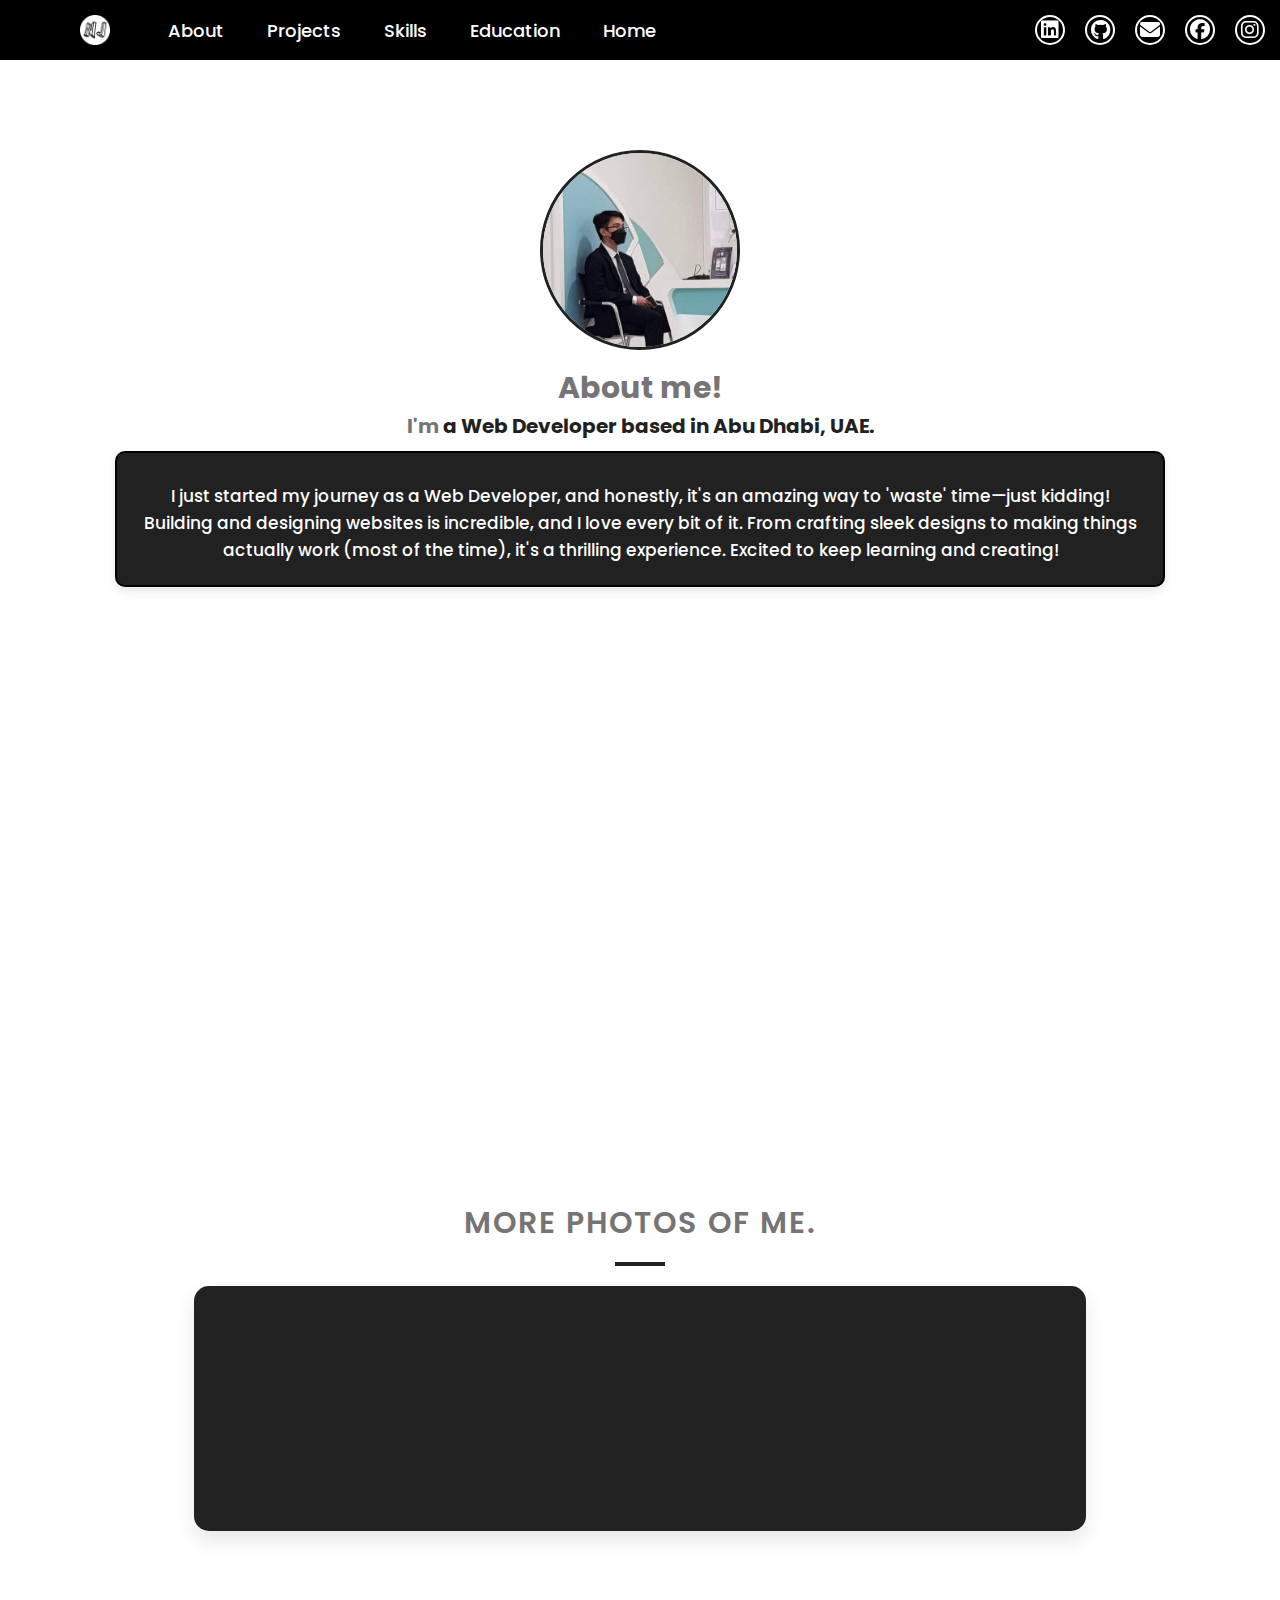
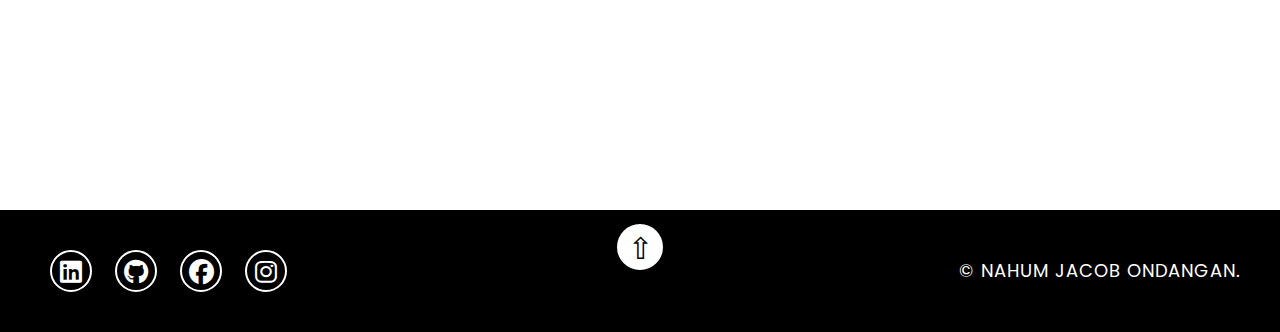
<file: others/about.html>
<!DOCTYPE html>
<html lang="en">
<head>
    <meta charset="UTF-8">
    <meta name="viewport" content="width=device-width, initial-scale=1.0">
    <title>Jacob Ondangan</title>
    <link rel="stylesheet" href="about.css">
    <link rel="icon" href="../image/MyIcon.png" type="image/png">
    <!-- Google Fonts: Poppins -->
    <link href="https://fonts.googleapis.com/css2?family=Poppins:wght@300;400;500;600;700&display=swap" rel="stylesheet">
    <!-- Font Awesome CDN -->
    <link rel="stylesheet" href="https://cdnjs.cloudflare.com/ajax/libs/font-awesome/6.5.1/css/all.min.css">
</head>
<body>
    <header class="header">
        <!-- Hidden checkbox to toggle mobile menu -->
        <input type="checkbox" id="menu-toggle" class="menu-toggle">
    
        <label for="menu-toggle" id="menu-icon" class="menu-icon">&#9776;</label> <!-- Hamburger Icon -->
    
        <nav class="navbar">
            <a href="about.html" class="active">About</a>
            <a href="../index.html#projects">Projects</a>
            <a href="skills.html">Skills</a>
            <a href="education.html">Education</a>
            <a href="../index.html">Home</a>
            <!-- Add MyIcon.png here -->
            <a href="../index.html" class="navbar-home-icon">
                <img src="../image/MyIcon.png" alt="My Icon">
            </a>
        </nav>
    </header>  
    <section id="home" class="home">
        <div class="home-img">
            <img src="../image/Me.PNG" alt="Error Broskie.">
        </div>
        <div class="home-content">
            <h1>About me!</h1>
            <h3 class="typing-text">I'm <span> a Web Developer based in Abu Dhabi, <abbr title="United Arab Emirates">UAE</abbr>.</span></h3>
            <div class="container-home">
                <div class="content-box">
                <p>I just started my journey as a Web Developer, and honestly, it's an amazing way to 'waste' time—just kidding! Building and designing websites is incredible, and I love every bit of it. From crafting sleek designs to making things actually work (most of the time), it's a thrilling experience. Excited to keep learning and creating!</p>
                </div>
            </div>
            <div class="social-icon">
            <a href="https://www.linkedin.com/in/nahum-jacob-ondangan-32a3bb286/" target="_blank"><i class="fa-brands fa-linkedin"></i></a>
            <a href="https://github.com/NJcob" target="_blank">
                <i class="fa-brands fa-github"></i> 
            </a>
            <a href="mailto:ondangan.nahum@gmail.com" target="_blank"><i class="fa-solid fa-envelope"></i></a>
            <a href="https://www.facebook.com/nahumjacob.ondangan.9/" target="_blank"><i class="fa-brands fa-facebook"></i></a>
            <a href="https://www.instagram.com/nj_cob/" target="_blank"><i class="fa-brands fa-instagram"></i></a>
            </div>
        </div>
</section>
<section class="photos" id="photos">
    <h2 class="heading">More Photos of Me.</h2>
    <div class="container">
        <div class="row" id="photosContainer">
            <div class="bar">
                <div class="info">
                    <a href="https://www.facebook.com/nahumjacob.ondangan.9/photos_by" target="_blank"><img src="../image/babyme.png" alt="Not Loading"></a>
                </div>
            </div>
            <div class="bar">
                <div class="info">
                    <a href="https://www.facebook.com/nahumjacob.ondangan.9/photos_by" target="_blank"><img src="../image/drumsme.png" alt="Not Loading"></a>
                </div>
            </div>
            <div class="bar">
                <div class="info">
                    <a href="https://www.facebook.com/nahumjacob.ondangan.9/photos_by" target="_blank"><img src="../image/thumbsupme.png" alt="Not Loading"></a>
                </div>
            </div>
            <div class="bar">
                <div class="info">
                    <a href="https://www.facebook.com/nahumjacob.ondangan.9/photos_by" target="_blank"><img src="../image/meme.png" alt="Not Loading"></a>
                </div>
            </div>
        </div>
    </div>
</section>
<!--footer-->
<footer class="footer"> 
    <div class="social">
        <a href="https://www.linkedin.com/in/nahum-jacob-ondangan-32a3bb286/" target="_blank"><i class="fa-brands fa-linkedin"></i></a>
        <a href="https://github.com/NJcob" target="_blank"><i class="fa-brands fa-github"></i></a>
        <a href="https://www.facebook.com/nahumjacob.ondangan.9/" target="_blank"><i class="fa-brands fa-facebook"></i></a>
        <a href="https://www.instagram.com/nj_cob/" target="_blank"><i class="fa-brands fa-instagram"></i></a>
    </div>
    <div class="scroll-top" onclick="window.scrollTo({ top: 0, behavior: 'smooth' })">
        &#8679; <!-- Up Arrow Symbol -->
    </div>
    <ul class="list">
        <li>
            <p class="copyright">
                &copy; Nahum Jacob Ondangan.
            </p>
        </li>
    </ul>
</footer>
</body>
</html>
</file>
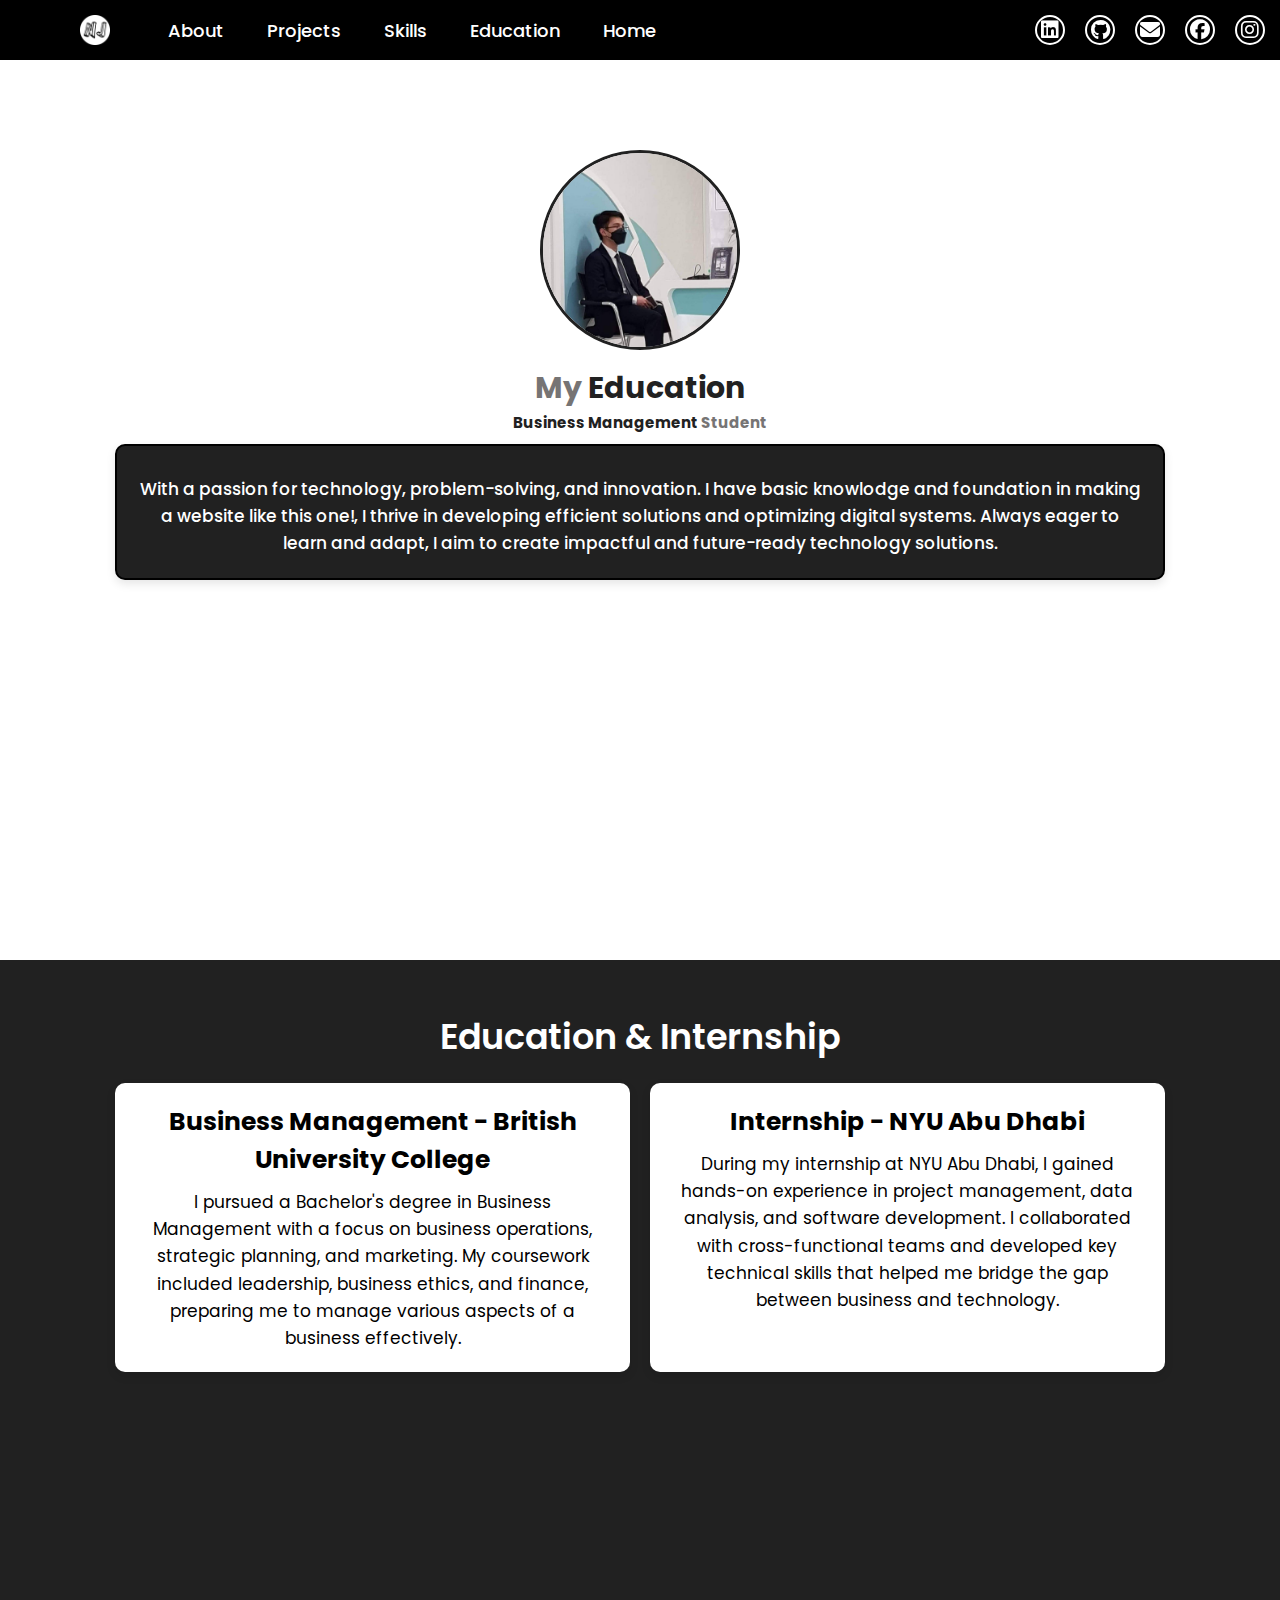
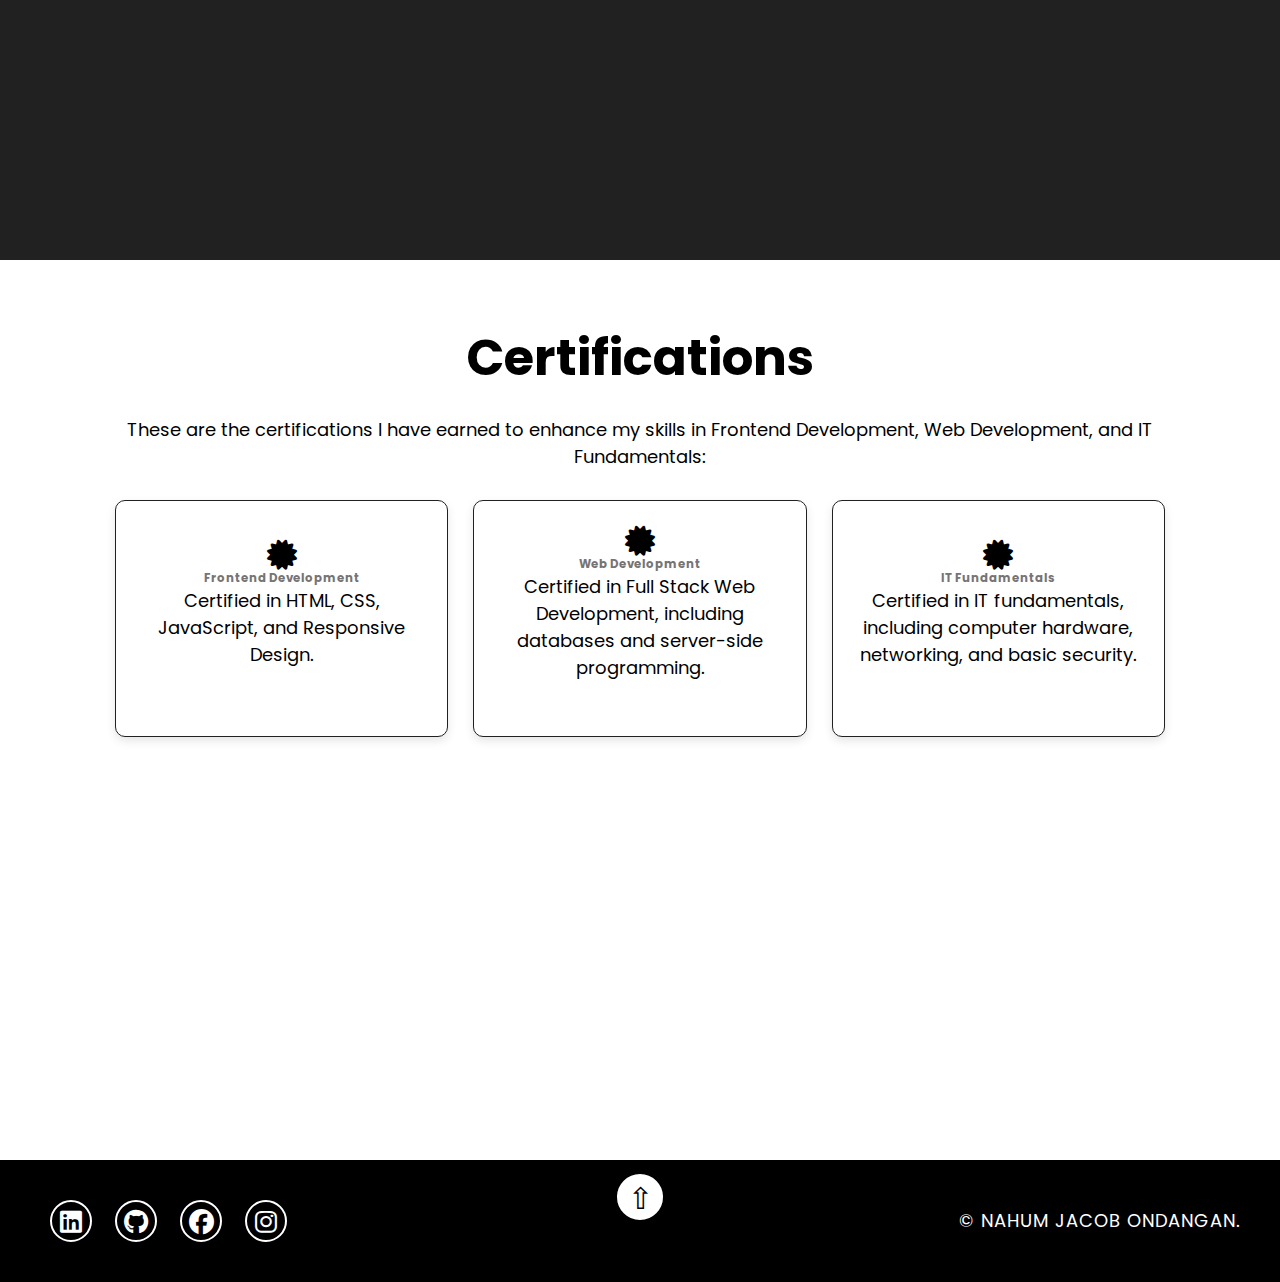
<file: others/education.html>
<!DOCTYPE html>
<html lang="en">
<head>
    <meta charset="UTF-8">
    <meta name="viewport" content="width=device-width, initial-scale=1.0">
    <title>Jacob Ondangan</title>
    <link rel="stylesheet" href="education.css">
    <link rel="icon" href="../image/MyIcon.png" type="image/x-icon">
    <!-- Google Fonts: Poppins -->
    <link href="https://fonts.googleapis.com/css2?family=Poppins:wght@300;400;500;600;700&display=swap" rel="stylesheet">
    <!-- Font Awesome CDN -->
    <link rel="stylesheet" href="https://cdnjs.cloudflare.com/ajax/libs/font-awesome/6.5.1/css/all.min.css">
</head>
<body>
    <header class="header">
        <!-- Hidden checkbox to toggle mobile menu -->
        <input type="checkbox" id="menu-toggle" class="menu-toggle">
    
        <label for="menu-toggle" id="menu-icon" class="menu-icon">&#9776;</label> <!-- Hamburger Icon -->
    
        <nav class="navbar">
            <a href="about.html" class="active">About</a>
            <a href="../index.html#projects">Projects</a>
            <a href="skills.html">Skills</a>
            <a href="education.html">Education</a>
            <a href="../index.html">Home</a>
            <!-- Add MyIcon.png here -->
            <a href="../index.html" class="navbar-home-icon">
                <img src="../image/MyIcon.png" alt="My Icon">
            </a>
        </nav>
    </header>  
    <section id="home" class="home">
        <div class="home-img">
            <img src="../image/Me.PNG" alt="Error Broskie.">
        </div>
        <div class="home-content">
            <h1>My<span> Education</span></h1>
            <h3 class="typing-text"><span> Business Management</span> Student</h3>
            <div class="container-home">
                <div class="content-box">
                <p>With a passion for technology, problem-solving, and innovation. 
                I have basic knowlodge and foundation in making a website like this one!, 
                I thrive in developing efficient solutions and optimizing digital systems. 
                Always eager to learn and adapt, I aim to create impactful and future-ready
                technology solutions.</p>
                </div>
            </div>
            <div class="social-icon">
            <a href="https://www.linkedin.com/in/nahum-jacob-ondangan-32a3bb286/" target="_blank"><i class="fa-brands fa-linkedin"></i></a>
            <a href="https://github.com/NJcob" target="_blank">
                <i class="fa-brands fa-github"></i> 
            </a>
            <a href="mailto:ondangan.nahum@gmail.com" target="_blank"><i class="fa-solid fa-envelope"></i></a>
            <a href="https://www.facebook.com/nahumjacob.ondangan.9/" target="_blank"><i class="fa-brands fa-facebook"></i></a>
            <a href="https://www.instagram.com/nj_cob/" target="_blank"><i class="fa-brands fa-instagram"></i></a>
            </div>
        </div>
</section>
<section id="education" class="education">
    <h2 class="heading">Education & Internship</h2>
    <div class="education-content">
        <div class="edu-box">
            <h3>Business Management - British University College</h3>
            <p class="edu-description">
                I pursued a Bachelor's degree in Business Management with a focus on business operations, strategic planning, and marketing. 
                My coursework included leadership, business ethics, and finance, preparing me to manage various aspects of a business effectively.
            </p>
        </div>
        <div class="edu-box">
            <h3>Internship - NYU Abu Dhabi</h3>
            <p class="edu-description">
                During my internship at NYU Abu Dhabi, I gained hands-on experience in project management, data analysis, and software development. 
                I collaborated with cross-functional teams and developed key technical skills that helped me bridge the gap between business and technology.
            </p>
        </div>
    </div>
</section>
<section id="certifications" class="certifications">
    <div class="certifications-content">
        <h1>Certifications</h1>
        <p>These are the certifications I have earned to enhance my skills in Frontend Development, Web Development, and IT Fundamentals:</p>
        <div class="certificates">
            <div class="certificate-box">
                <i class="fas fa-certificate" style="font-size: 3rem; color: #000;"></i>
                <h3>Frontend Development</h3>
                <p>Certified in HTML, CSS, JavaScript, and Responsive Design.</p>
                <a href="" target="_blank"></a>
            </div>
            <div class="certificate-box">
                <i class="fas fa-certificate" style="font-size: 3rem; color: #000;"></i>
                <h3>Web Development</h3>
                <p>Certified in Full Stack Web Development, including databases and server-side programming.</p>
                <a href="" target="_blank"></a>
            </div>
            <div class="certificate-box">
                <i class="fas fa-certificate" style="font-size: 3rem; color: #000;"></i>
                <h3>IT Fundamentals</h3>
                <p>Certified in IT fundamentals, including computer hardware, networking, and basic security.</p>
                <a href="" target="_blank"></a>
            </div>
        </div>
    </div>
</section>
<footer class="footer"> 
    <div class="social">
        <a href="https://www.linkedin.com/in/nahum-jacob-ondangan-32a3bb286/" target="_blank"><i class="fa-brands fa-linkedin"></i></a>
        <a href="https://github.com/NJcob" target="_blank"><i class="fa-brands fa-github"></i></a>
        <a href="https://www.facebook.com/nahumjacob.ondangan.9/" target="_blank"><i class="fa-brands fa-facebook"></i></a>
        <a href="https://www.instagram.com/nj_cob/" target="_blank"><i class="fa-brands fa-instagram"></i></a>
    </div>
    <div class="scroll-top" onclick="window.scrollTo({ top: 0, behavior: 'smooth' })">
        &#8679; <!-- Up Arrow Symbol -->
    </div>
    <ul class="list">
        <li>
            <p class="copyright">
                &copy; Nahum Jacob Ondangan.
            </p>
        </li>
    </ul>
</footer>
</body>
</html>
</file>
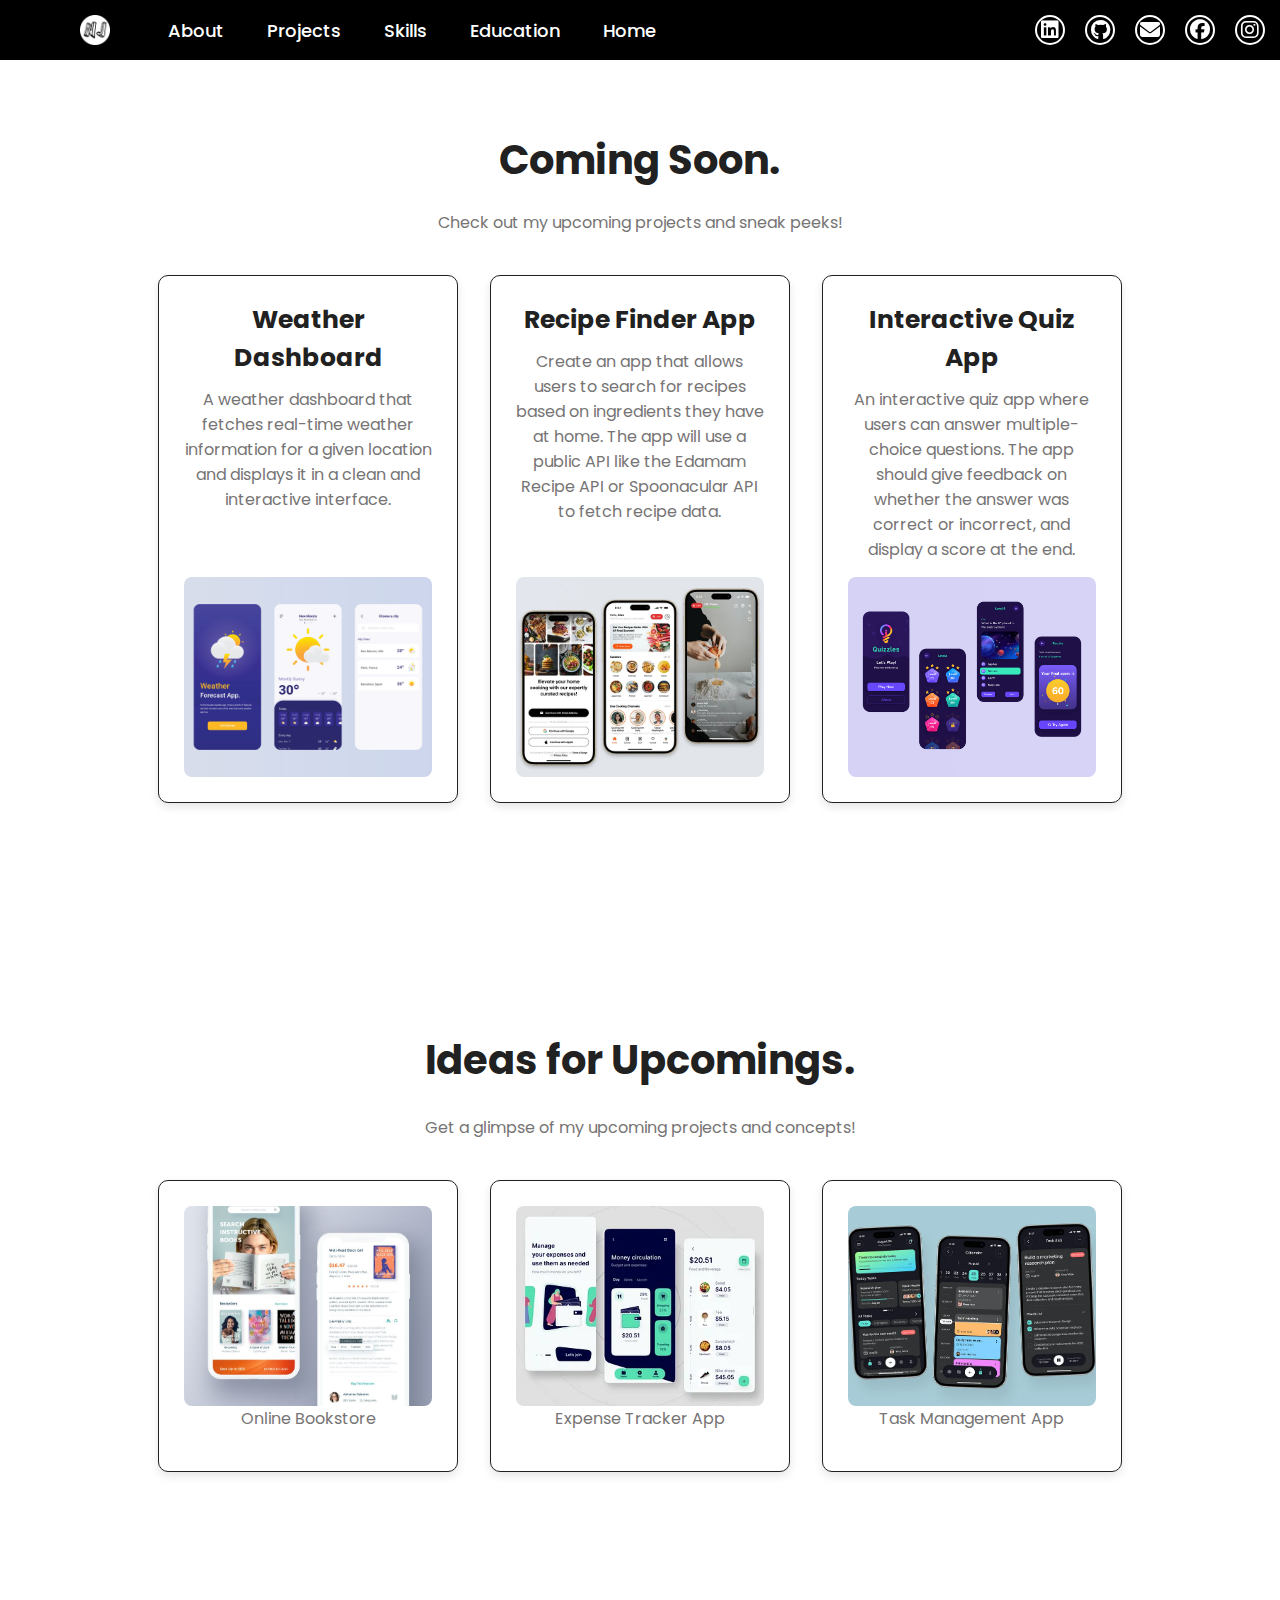
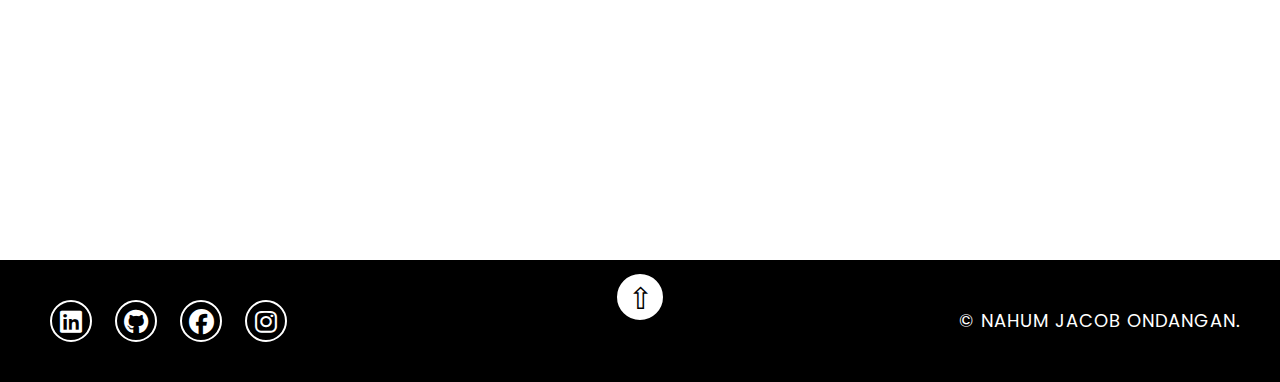
<file: others/project.html>
<!DOCTYPE html>
<html lang="en">
<head>
    <meta charset="UTF-8">
    <meta name="viewport" content="width=device-width, initial-scale=1.0">
    <title>Jacob Ondangan</title>
    <link rel="stylesheet" href="project.css">
    <link rel="icon" href="../image/MyIcon.png" type="image/x-icon">
    <!-- Google Fonts: Poppins -->
    <link href="https://fonts.googleapis.com/css2?family=Poppins:wght@300;400;500;600;700&display=swap" rel="stylesheet">
    <!-- Font Awesome CDN -->
    <link rel="stylesheet" href="https://cdnjs.cloudflare.com/ajax/libs/font-awesome/6.5.1/css/all.min.css">
</head>
<body>
    <header class="header">
        <!-- Hidden checkbox to toggle mobile menu -->
        <input type="checkbox" id="menu-toggle" class="menu-toggle">
    
        <label for="menu-toggle" id="menu-icon" class="menu-icon">&#9776;</label> <!-- Hamburger Icon -->
    
        <nav class="navbar">
            <a href="about.html" class="active">About</a>
            <a href="../index.html#projects">Projects</a>
            <a href="skills.html">Skills</a>
            <a href="education.html">Education</a>
            <a href="../index.html">Home</a>
            <!-- Add MyIcon.png here -->
            <a href="../index.html" class="navbar-home-icon">
                <img src="../image/MyIcon.png" alt="My Icon">
            </a>
        </nav>
    </header>  
    <section id="projects" class="projects">
        <div class="projects-heading">
            <h1>Coming Soon.</h1>
            <p>Check out my upcoming projects and sneak peeks!</p>
        </div>
        <div class="projects-container">
            <div class="project-box">
                <h3>Weather Dashboard</h3>
                <p>A weather dashboard that fetches real-time weather information for a given location and displays it in a clean and interactive interface.</p>
                <img src="../image/weatherprj.png" alt="Error">
            </div>
            <div class="project-box">
                <h3>Recipe Finder App</h3>
                <p>Create an app that allows users to search for recipes based on ingredients they have at home. The app will use a public API like the Edamam Recipe API or Spoonacular API to fetch recipe data.</p>
                <img src="../image/recipeprj.png" alt="Error">
            </div>
            <div class="project-box">
                <h3>Interactive Quiz App</h3>
                <p>An interactive quiz app where users can answer multiple-choice questions. The app should give feedback on whether the answer was correct or incorrect, and display a score at the end.</p>
                <img src="../image/quizprj.png" alt="Error">
            </div>
        </div>
        <div class="social-icon">
            <a href="https://www.linkedin.com/in/nahum-jacob-ondangan-32a3bb286/" target="_blank"><i class="fa-brands fa-linkedin"></i></a>
            <a href="https://github.com/NJcob" target="_blank">
                <i class="fa-brands fa-github"></i> 
            </a>
            <a href="mailto:ondangan.nahum@gmail.com" target="_blank"><i class="fa-solid fa-envelope"></i></a>
            <a href="https://www.facebook.com/nahumjacob.ondangan.9/" target="_blank"><i class="fa-brands fa-facebook"></i></a>
            <a href="https://www.instagram.com/nj_cob/" target="_blank"><i class="fa-brands fa-instagram"></i></a>
            </div>
    </section>
    <section id="sneak-peek" class="sneak-peek">
        <div class="sneak-peek-heading">
            <h1>Ideas for Upcomings.</h1>
            <p>Get a glimpse of my upcoming projects and concepts!</p>
        </div>
        <div class="sneak-peek-container">
            <div class="sneak-peek-box">
                <img src="../image/bookstore.png" alt="Error">
                <p>Online Bookstore</p>
            </div>
            <div class="sneak-peek-box">
                <img src="../image/expense.png" alt="Error">
                <p>Expense Tracker App</p>
            </div>
            <div class="sneak-peek-box">
                <img src="../image/taskmanagement.png" alt="Error">
                <p>Task Management App</p>
            </div>
        </div>
    </section>
    <footer class="footer"> 
        <div class="social">
            <a href="https://www.linkedin.com/in/nahum-jacob-ondangan-32a3bb286/" target="_blank"><i class="fa-brands fa-linkedin"></i></a>
            <a href="https://github.com/NJcob" target="_blank"><i class="fa-brands fa-github"></i></a>
            <a href="https://www.facebook.com/nahumjacob.ondangan.9/" target="_blank"><i class="fa-brands fa-facebook"></i></a>
            <a href="https://www.instagram.com/nj_cob/" target="_blank"><i class="fa-brands fa-instagram"></i></a>
        </div>
        <div class="scroll-top" onclick="window.scrollTo({ top: 0, behavior: 'smooth' })">
            &#8679; <!-- Up Arrow Symbol -->
        </div>
        <ul class="list">
            <li>
                <p class="copyright">
                    &copy; Nahum Jacob Ondangan.
                </p>
            </li>
        </ul>
    </footer>
</body>
</html>
</file>
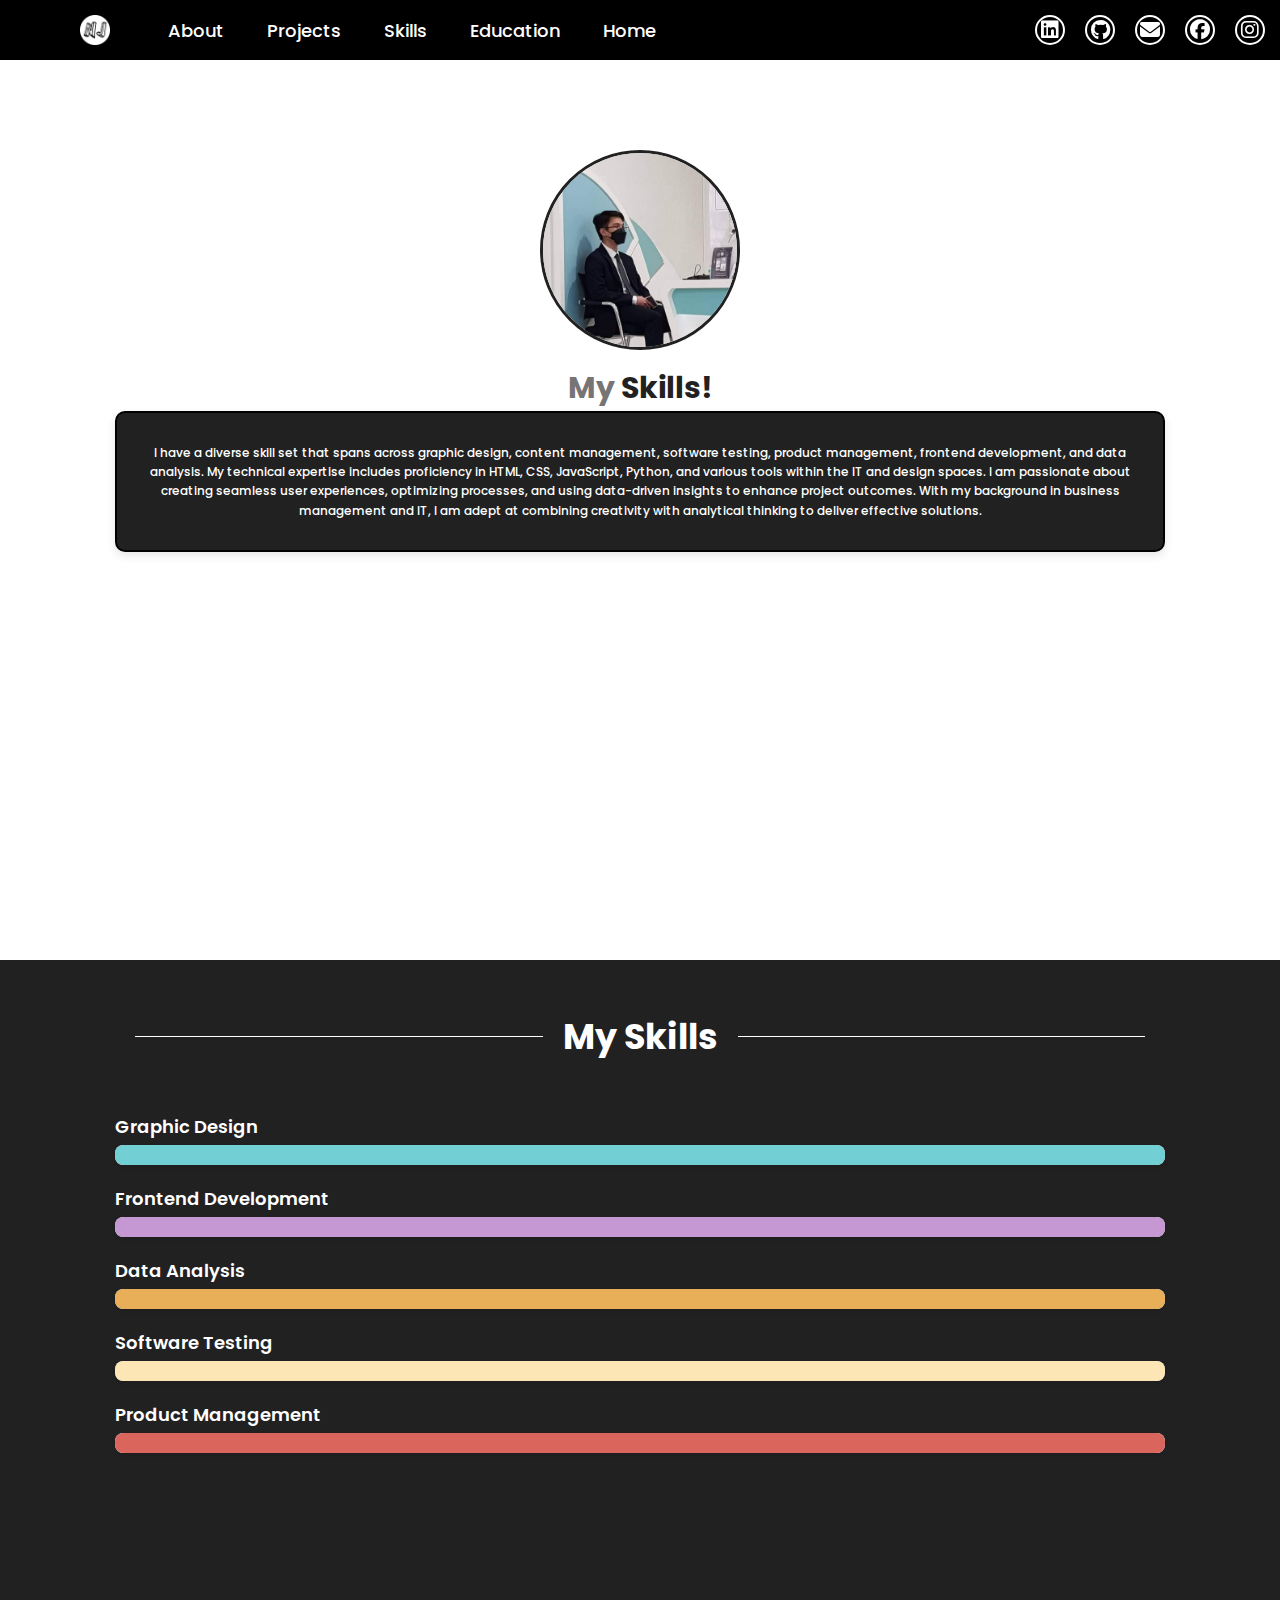
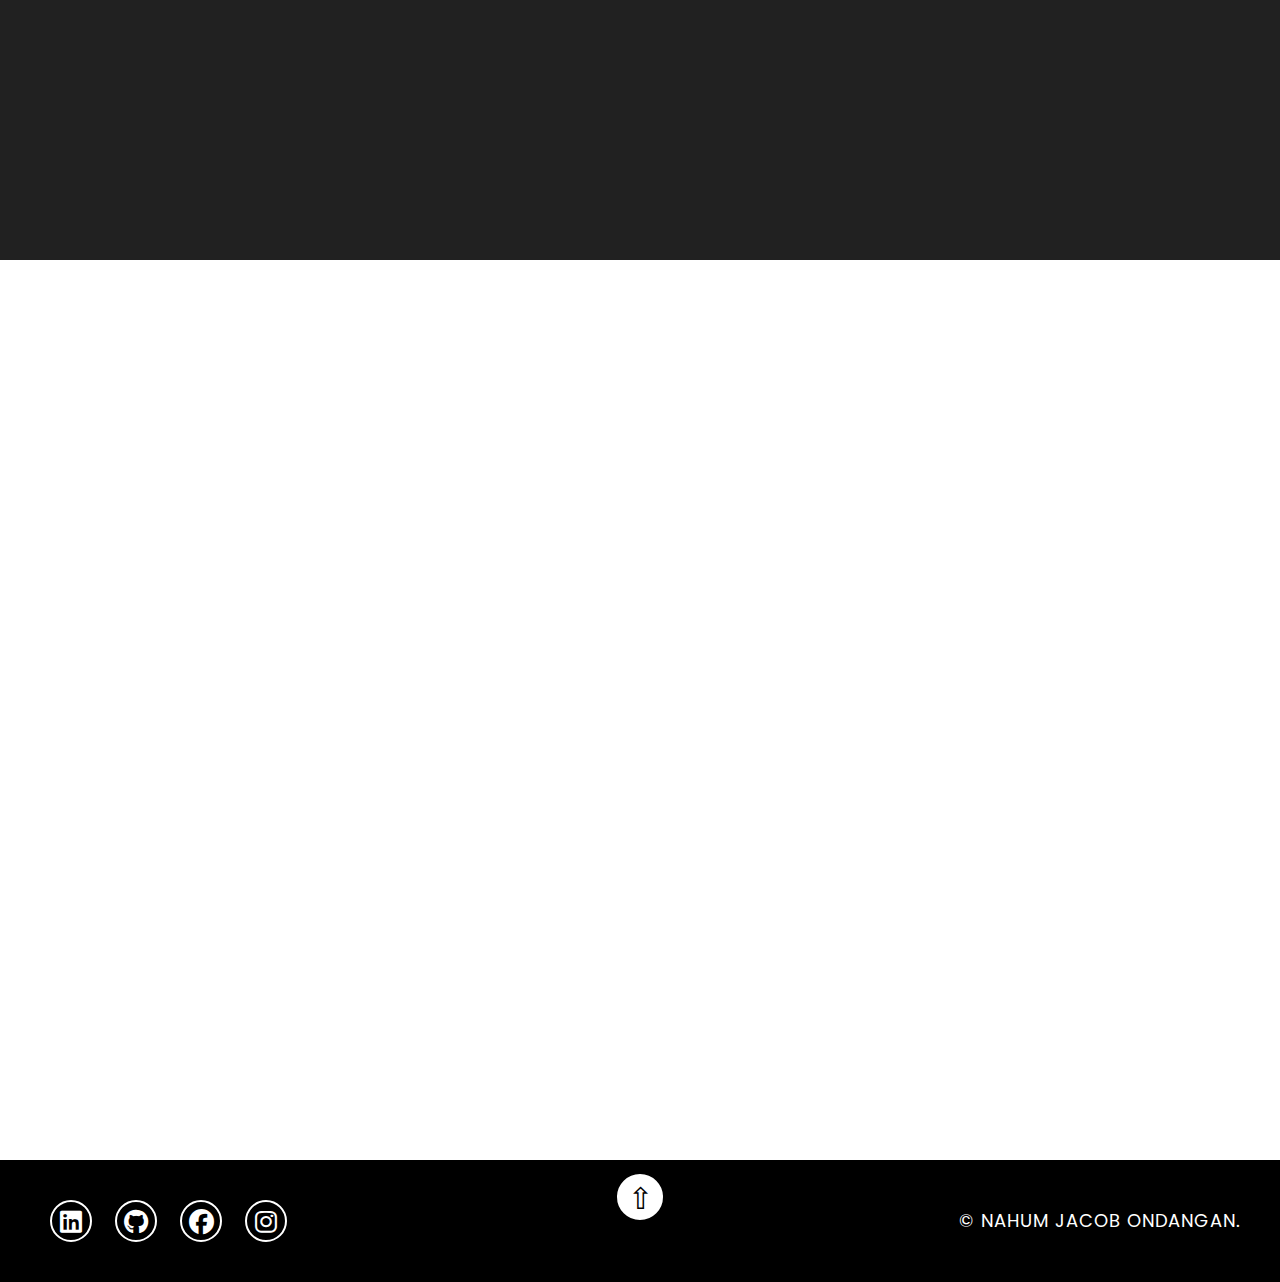
<file: others/skills.html>
<!DOCTYPE html>
<html lang="en">
<head>
    <meta charset="UTF-8">
    <meta name="viewport" content="width=device-width, initial-scale=1.0">
    <title>Jacob Ondangan</title>
    <link rel="stylesheet" href="skills.css">
    <link rel="icon" href="/image/MyIcon.png" type="image/x-icon">
    <!-- Google Fonts: Poppins -->
    <link href="https://fonts.googleapis.com/css2?family=Poppins:wght@300;400;500;600;700&display=swap" rel="stylesheet">
    <!-- Font Awesome CDN -->
    <link rel="stylesheet" href="https://cdnjs.cloudflare.com/ajax/libs/font-awesome/6.5.1/css/all.min.css">
</head>
<body>
    <header class="header">
        <!-- Hidden checkbox to toggle mobile menu -->
        <input type="checkbox" id="menu-toggle" class="menu-toggle">
    
        <label for="menu-toggle" id="menu-icon" class="menu-icon">&#9776;</label> <!-- Hamburger Icon -->
    
        <nav class="navbar">
            <a href="about.html" class="active">About</a>
            <a href="../index.html#projects">Projects</a>
            <a href="skills.html">Skills</a>
            <a href="education.html">Education</a>
            <a href="../index.html">Home</a>
            <!-- Add MyIcon.png here -->
            <a href="../index.html" class="navbar-home-icon">
                <img src="../image/MyIcon.png" alt="My Icon">
            </a>
        </nav>
    </header>
    <section id="home" class="home">
        <div class="home-img">
            <img src="../image/Me.PNG" alt="Error Broskie.">
        </div>
        <div class="home-content">
            <h1>My<span> Skills!</span></h1>
            <div class="container-home">
                <div class="content-box">
                <p> I have a diverse skill set that spans across graphic design, content management, software testing, product management, frontend development, and data analysis. My technical expertise includes proficiency in HTML, CSS, JavaScript, Python, and various tools within the IT and design spaces. I am passionate about creating seamless user experiences, optimizing processes, and using data-driven insights to enhance project outcomes. With my background in business management and IT, I am adept at combining creativity with analytical thinking to deliver effective solutions.</p>
                </div>
            </div>
            <div class="social-icon">
            <a href="https://www.linkedin.com/in/nahum-jacob-ondangan-32a3bb286/" target="_blank"><i class="fa-brands fa-linkedin"></i></a>
            <a href="https://github.com/NJcob" target="_blank">
                <i class="fa-brands fa-github"></i> 
            </a>
            <a href="mailto:ondangan.nahum@gmail.com" target="_blank"><i class="fa-solid fa-envelope"></i></a>
            <a href="https://www.facebook.com/nahumjacob.ondangan.9/" target="_blank"><i class="fa-brands fa-facebook"></i></a>
            <a href="https://www.instagram.com/nj_cob/" target="_blank"><i class="fa-brands fa-instagram"></i></a>
            </div>
        </div>
</section>
<section id="skills">
    <div class="skills-container">
        <h2>My Skills</h2>
        <div class="skill">
            <p>Graphic Design</p>
            <div class="progress-bar">
                <div class="skill-level graphic-design"></div>
            </div>
        </div>
        <div class="skill">
            <p>Frontend Development</p>
            <div class="progress-bar">
                <div class="skill-level frontend-dev"></div>
            </div>
        </div>
        <div class="skill">
            <p>Data Analysis</p>
            <div class="progress-bar">
                <div class="skill-level data-analysis"></div>
            </div>
        </div>
        <div class="skill">
            <p>Software Testing</p>
            <div class="progress-bar">
                <div class="skill-level software-testing"></div>
            </div>
        </div>
        <div class="skill">
            <p>Product Management</p>
            <div class="progress-bar">
                <div class="skill-level product-management"></div>
            </div>
        </div>
    </div>
</section>
<section class="program" id="program">
    <h2 class="heading">Programming Languages</h2>
    <div class="container">
        <div class="row" id="programContainer">
            <div class="bar">
                <div class="info">
                    <img src="../image/HTMLicon.png" alt="Not Loading">
                    <span>HTML</span>
                </div>
            </div>
            <div class="bar">
                <div class="info">
                    <img src="../image/CSSIcon.png" alt="Not Loading">
                    <span>CSS</span>
                </div>
            </div>
            <div class="bar">
                <div class="info">
                    <img src="../image/JavaScriptIcon.png" alt="Not Loading">
                    <span>JavaScript</span>
                </div>
            </div>
            <div class="bar">
                <div class="info">
                    <img src="../image/PythonIcon.png" alt="Not Loading">
                    <span>Python</span>
                </div>
            </div>
            <div class="bar">
                <div class="info">
                    <img src="../image/GITicon.png" alt="Not Loading">
                    <span>GIT</span>
                </div>
            </div>
            <div class="bar">
                <div class="info">
                    <img src="../image/ReactIcon.png" alt="Not Loading">
                    <span>React</span>
                </div>
            </div>
            <div class="bar">
                <div class="info">
                    <img src="../image/AngluarIcon.png" alt="Not load">
                    <span>Angluar</span>
                </div>
            </div>
        </div>
    </div>
</section>
<footer class="footer"> 
    <div class="social">
        <a href="https://www.linkedin.com/in/nahum-jacob-ondangan-32a3bb286/" target="_blank"><i class="fa-brands fa-linkedin"></i></a>
        <a href="https://github.com/NJcob" target="_blank"><i class="fa-brands fa-github"></i></a>
        <a href="https://www.facebook.com/nahumjacob.ondangan.9/" target="_blank"><i class="fa-brands fa-facebook"></i></a>
        <a href="https://www.instagram.com/nj_cob/" target="_blank"><i class="fa-brands fa-instagram"></i></a>
    </div>
    <div class="scroll-top" onclick="window.scrollTo({ top: 0, behavior: 'smooth' })">
        &#8679; <!-- Up Arrow Symbol -->
    </div>
    <ul class="list">
        <li>
            <p class="copyright">
                &copy; Nahum Jacob Ondangan.
            </p>
        </li>
    </ul>
</footer>
</body>
</html>
</file>
<file: others/about.css>
* {
    margin: 0;
    padding: 0;
    box-sizing: border-box;
    text-decoration: none;
    border: none;
    outline: none;
    scroll-behavior: smooth;
    font-family: 'Poppins', sans-serif;
}
:root {
    --bg-color: rgb(255, 255, 255);
    --second-bg-color: rgb(188, 188, 188);
    --text-color: #767474;
    --main-color: #212121;
    --white: white;
}
html {
    font-size: 62.5%;
    overflow-x: hidden;
}
body {
    background: var(--bg-color);
    color: var(--text-color);
}

/* Scrollbar Fix */
html::-webkit-scrollbar {
    width: 0.8rem;
}
html::-webkit-scrollbar-track {
    background: var(--bg-color);
}
html::-webkit-scrollbar-thumb {
    background: var(--main-color);
    border-radius: 10px;
}

/* Social Icons */

.social-icon {
    position: fixed;
    top: 10px;
    right: 10px;
    display: flex;
    gap: 2rem;
    z-index: 101;
    padding: 5px;
}

.social-icon a {
    width: 3rem;
    height: 3rem;
    border: 0.2rem solid var(--white);
    font-size: 2rem;
    border-radius: 50%;
    color: var(--white);
    transition: 0.3s ease;
    display: flex;
    align-items: center;
    justify-content: center;
}

.social-icon a:hover {
    color: var(--main-color);
    transform: scale(1.3);
    background: var(--bg-color);
    box-shadow: 0 0 25px var(--main-color);
}

/* Header */

.header {
    position: fixed;
    top: 0;
    left: 0;
    width: 100%;
    height: 60px;
    padding: 1.5rem 10%;
    background: #000;
    display: flex;
    justify-content: space-between;
    align-items: center;
    z-index: 100;
}


body {
    margin-top: 60px; 
}

@media (max-width: 768px) {
    
    .header {
        height: 60px;
        padding: 1rem 5%; 
    }

    
    body {
        margin-top: 60px; 
    }
}

/* Logo Icon Top */

a img {
    transition: filter 0.3s ease;
}
a:hover img {
    filter: brightness(100%);
}

a:hover img {
    filter: brightness(100%);
}
/* Logo */

a img {
    transition: filter 0.3s ease;
}
a:hover img {
    filter: brightness(100%);
}

/* Logo */
.logo {
    font-size: 3rem;
    color: var(--main-color);
    font-weight: 800;
    cursor: pointer;
    transition: 0.5s ease;
}

.logo:hover {
    transform: scale(1.1);
}
#menu-icon {
    font-size: 3.6rem;
    color: var(--main-color);
    display: none;
}
/* Section Styling */
section {
    min-height: 100vh;
    padding: 5rem 9% 5rem;
}

/* Home Content */
.container-home {
    display: grid;
    align-items: stretch;
    gap: 2.5rem;
    font-size: 1.5rem;
}

.content-box {
    display: flex;
    flex-direction: column;
    justify-content: center;
    align-items: center;
    padding: 2rem;
    border: 2px solid #000;  /* Border around the box */
    border-radius: 10px;  /* Rounded corners */
    background-color: var(--main-color); /* Light background color */
    box-shadow: 0px 4px 10px rgba(0, 0, 0, 0.1); /* Soft shadow effect */
}
.content-box p {
    font-size: 1.7rem !important;
    color: var(--white);
}
.content-box:hover {
    color: var(--text-color);
    border: 2px solid var(--main-color);
    font: var(--main-color);
    cursor: pointer;
}

/*Home*/

.home {
    text-align: center;
    padding-top: 80px; 
}

/* Keyframes for slide down animation for text */
@keyframes slideDownText {
    0% {
        transform: translateY(-100%);
        opacity: 0;
    }
    100% {
        transform: translateY(0);
        opacity: 1;
    }
}
@keyframes slideInFromBottom {
    0% {
        transform: translateY(100%);
        opacity: 0;
    }
    100% {
        transform: translateY(0);
        opacity: 1;
    }
}
/* Responsive Layout Adjustments */
@media (max-width: 768px) {
    .home-content h1 {
        font-size: 3rem;
    }
    .typing-text {
        font-size: 1.8rem;
    }
}
/* Home Content (Heading) */
.home-content h1 {
    font-size: 3rem;
    font-weight: 700;
}

/* Home Image */

.home img {
    width: 250px;
    height: 250px;
    max-width: 100%;
    border-radius: 50%;
    border: 3px solid var(--main-color);
    transition: transform 0.3s ease, filter 0.6s ease;
    animation: slideDownImage 1.2s ease-out forwards;
}

/* Hover Effect on Home Image */
.home-img img:hover {
    cursor: pointer;
    transform: scale(1.01);
    transition: 0.3s ease;
    filter: drop-shadow(0 0 25px var(--main-color));
}

/* Span text color */
span {
    color: var(--main-color);
}

/* Typing Text */

.typing-text {
    font-size: 2rem !important;
    font-weight: 600;
    white-space: normal; /* Allow text to wrap */
    word-wrap: break-word; /* Break long words if necessary */
    width: 100%; /* Ensure it takes up available width */
    max-width: 100%; /* Prevents text from expanding beyond the container */
    display: block; /* Ensure it's treated as a block-level element */
    overflow: hidden; /* Hide any overflowing text */
}

/* Adjust the font size for mobile */
@media screen and (max-width: 768px) {
    .typing-text {
        font-size: 1.5rem; /* Smaller font size for mobile */
        padding: 0 10px; /* Ensure text has some space on mobile */
    }
}

/* Keyframes for typing effect */
@keyframes typingEffect {
    from {
        width: 0;
    }
    to {
        width: 100%;
    }
}
/* Content Box */
.container-home {
    animation: slideInFromTop 2s ease-out forwards;
}

@keyframes slideInFromTop {
    0% {
        transform: translateY(-100%); 
        opacity: 0; 
    }
    100% {
        transform: translateY(0); 
        opacity: 1;
}
}
/* Optional: Style for paragraph text */
.container-home .content-box p {
    font-size: 1.2rem;
    line-height: 1.6;
    margin-top: 10px;
}

/* Add a slight delay if desired */
.container-home .content-box {
    animation-delay: 0.5s;
}

/* Aligns the things on the Header */
.home-content h3 {
    font-size: 4rem;
    margin-bottom: 1rem;
    font-weight: 700;
}
.home img {
    width: 200px;
    height: 200px;
    border-radius: 50%;
    margin: 10px;
}
.home-content p {
    font-size: 1.8rem;
    font-weight: 500;

    #menu-icon {
        font-size: 3.6rem;
        color: var(--white);
        display: none;
        cursor: pointer;
}  
#menu-icon {
    font-size: 3.6rem;
    color: var(--white);
    display: none;
    cursor: pointer;
}

/* Navbar */

.navbar {
    display: none;
    flex-direction: column;
    align-items: center;
    gap: 1rem;
}
}

.navbar a {
    font-size: 1.8rem;
    color: var(--white);
    margin-left: 4rem;
    font-weight: 500;
    transition: 0.3s ease;
}

.navbar img:hover {
    color: var(--main-color);
    background: var(--main-color);
    box-shadow: 0 0 25px var(--main-color);
    border-radius: 20px;
    filter: drop-shadow(0 0 25px var(--white));
}

.navbar img {
    width: 3rem;
    height: 3rem;
    position: absolute;
    left: 8rem;
    top: 50%;
    transform: translateY(-50%);
    cursor: pointer;
}

.navbar a:hover,
.navbar a:active {
    color: var(--bg-color);
    border-bottom: 3px solid var(--white);
}

/* Hide the menu toggle checkbox */
.menu-toggle {
    display: none;
}

/* Mobile Menu Icon (Hamburger) */
#menu-icon {
    font-size: 3.6rem;
    color: var(--white);
    display: none;
    cursor: pointer;
}

@media (max-width: 995px) {
    /* Show the hamburger icon on smaller screens */
    #menu-icon {
        display: block;
    }

    /* Initially hide the navbar on small screens */
    .navbar {
        display: none;
        flex-direction: column;
        align-items: center;
        gap: 1rem;
    }

    /* Show the navbar when the checkbox is checked */
    .menu-toggle:checked + #menu-icon + .navbar {
        display: flex;
    }

    /* Move social icons inside the navbar */
    .navbar .social-icon {
        display: flex;
        justify-content: center;
        gap: 1rem;
        margin-top: 1rem;
    }

    /* Style the social icons */
    .navbar .social-icon a {
        font-size: 2rem;
        margin-left: 0;
    }

    /* Navbar links style on small screens */
    .navbar a {
        font-size: 2rem;
        margin: 0;
        text-align: center;
    }

    /* Hide the home icon image on small screens */
    .navbar img {
        display: none;
    }
}

@media (max-width: 768px) {
    /* Make navbar appear in full width and on top */
    .navbar {
        position: absolute;
        top: 60px;
        left: 0;
        width: 100%;
        background: var(--main-color);
        display: none; /* Hide navbar by default on mobile */
    }

    /* Show the navbar when the checkbox is checked */
    .menu-toggle:checked + #menu-icon + .navbar {
        display: flex; /* Display navbar when checked */
    }

    /* Style for navbar links in smaller screens */
    .navbar a {
        padding: 1rem;
        width: 100%;
        text-align: center;
    }

    /* Hide the home icon image on small screens */
    .navbar img {
        display: none;
    }
}

/* Large screens only: Show MyIcon.png */
@media (min-width: 996px) {
    /* Keep social icons outside navbar on larger screens */
    .social-icon {
        display: flex;
        position: fixed;
        top: 10px;
        right: 10px;
    }

    /* Restore original navbar image visibility for larger screens */
    .navbar img {
        display: block; /* Show the image on large screens */
    }
    
    /* Restore original link styles for larger screens */
    .navbar a {
        font-size: 1.8rem;
        margin-left: 4rem;
        font-weight: 500;
    }
}

@media (max-width: 768px) {
    /* Make navbar appear in full width and on top */
    .navbar {
        position: absolute;
        top: 60px;
        left: 0;
        width: 100%;
        background: var(--main-color);
        display: none; /* Hide navbar by default on mobile */
    }

    /* Show the navbar when the checkbox is checked */
    .menu-toggle:checked + #menu-icon + .navbar {
        display: flex; /* Display navbar when checked */
    }

    /* Style for navbar links in smaller screens */
    .navbar a {
        padding: 1rem;
        width: 100%;
        text-align: center;
    }

    /* Hide the home icon image on small screens */
    .navbar img {
        display: none;
    }
}

/* Large screens only: Show MyIcon.png */
@media (min-width: 996px) {
    /* Show social icons outside navbar on large screens */
    .social-icon {
        display: flex;
        position: fixed;
        top: 10px;
        right: 10px;
    }

    /* Restore original navbar image visibility for larger screens */
    .navbar img {
        display: block; /* Show the image on large screens */
    }
    
    /* Restore original link styles for larger screens */
    .navbar a {
        font-size: 1.8rem;
        margin-left: 4rem;
        font-weight: 500;
    }
}

/* Btn Style */
.btn {
    display: inline-block;
    padding: 1rem 2rem;
    background: var(--bg-color);
    border-radius: 2rem;
    font-size: 1.6rem;
    color: var(--main-color);
    border: 2px solid var(--main-color);
    font-weight: 600;
    transition: 0.3s ease;
    cursor: pointer;
    margin: 10px;
}
/* Keyframes for sliding in from the bottom */
@keyframes slideInFromBottom {
    0% {
        transform: translateY(100%); /* Start off-screen from the bottom */
        opacity: 0; /* Make it invisible at the start */
    }
    100% {
        transform: translateY(0); /* End at its original position */
        opacity: 1; /* Make it fully visible */
    }
}
@media (max-width: 500px) {
    .btn {
        font-size: 1.4rem;
        padding: 0.8rem 1.5rem;
    }
}

/* Footer */

.footer {
    position: relative;
    bottom: 0;
    width: 100%;
    padding: 40px 0;
    background-color: #000;
    display: flex; /* Enable flexbox layout */
    justify-content: space-between; /* Space out the content */
    align-items: center; /* Align items vertically */
    padding-left: 40px;
    padding-right: 40px;
    flex-wrap: wrap; /* Allow items to wrap on small screens */
    box-sizing: border-box; /* Ensure padding doesn't affect the layout */
}

/* On small screens, make footer elements stack vertically */
@media screen and (max-width: 768px) {
    .footer {
        flex-direction: column;
        padding-left: 20px;
        padding-right: 20px;
        text-align: center; /* Center the content */
    }

    .footer .social {
        display: none; /* Hide social icons on small screens */
    }

    .footer ul {
        text-align: center; /* Center the footer links */
        margin-top: 20px; /* Add space between social icons and links */
    }

    .footer .copyright {
        margin-top: 20px; /* Add space above the copyright text */
    }

    /* Scroll-top button for small screens */
    .scroll-top {
        bottom: 20px; /* Move the arrow up for small screens */
        display: block; /* Ensure it's visible on small screens */
    }
}

/* On larger screens, show social icons */
@media screen and (min-width: 769px) {
    .footer .social {
        display: block; /* Show social icons on large screens */
        text-align: left; /* Align social icons to the left */
    }

    .footer .social a {
        font-size: 25px;
        color: var(--white);
        border: 2px solid var(--white);
        width: 42px;
        height: 42px;
        line-height: 42px;
        display: inline-block;
        text-align: center;
        border-radius: 50%;
        margin: 0 10px;
        transition: 0.3s ease;
    }

    .footer .social a:hover {
        transform: scale(1.2) translateY(-5px);
        background: var(--white);
        color: #000;
    }
}

/* Styling for the footer links (ul) */
.footer ul {
    margin-top: 0;
    padding: 0;
    font-size: 18px;
    line-height: 1.8;
    margin-bottom: 0;
    text-align: center;
    list-style-type: none; /* Removes bullet points */
}

/* Footer copyright styling */
.footer .copyright {
    color: var(--white);
    font-size: 18px;
    text-align: center;
    text-transform: uppercase;
    letter-spacing: 1px;
    transition: 0.4s ease;
}

.footer .copyright:hover {
    color: var(--white); /* Change color on hover */
    text-shadow: 0 0 10px rgba(255, 255, 255, 0.8), 0 0 20px rgba(255, 255, 255, 0.6), 0 0 30px rgba(43, 36, 36, 0.4); /* Glowing effect */
}

/* Footer links hover effect */
.footer ul li a {
    color: black;
    border-bottom: 3px solid transparent;
    transition: 0.3s ease;
}

.footer ul li a:hover {
    border-bottom: 3px solid black;
}

/* Arrow for the Footer */
.scroll-top {
    position: absolute;
    left: 50%;
    bottom: 60px; /* Default position */
    transform: translateX(-50%);
    font-size: 30px;
    color: black;
    background: white;
    border: 2px solid black;
    width: 50px;
    height: 50px;
    line-height: 50px;
    text-align: center;
    border-radius: 50%;
    cursor: pointer;
    transition: 0.4s ease-in-out, box-shadow 0.4s ease-in-out, transform 0.4s ease-in-out;
    transform-origin: center;
}

/* Scroll-top button visibility */
.scroll-top {
    display: block; /* Ensure it's visible on all screens */
}

/* Scroll-top hover effect */
.scroll-top:hover {
    background: var(--bg-color);
    color: #000;
    box-shadow: 0 0 15px 5px rgba(255, 255, 255, 0.8); /* Glowing white shadow */
}

/* On small screens, adjust the position of the scroll-top button */
@media screen and (max-width: 768px) {
    .scroll-top {
        bottom: 75px; /* Move the arrow higher for mobile */
    }
}

/* - Photos - */

.photos {
    background: var(--bg-color);
    display: flex;
    flex-direction: column; /* Stack elements vertically */
    justify-content: center;
    align-items: center;
    min-height: 100vh; /* Ensure full viewport height */
    margin-top: -5rem; /* Move section up by adding negative margin */
}

.photos h2 {
    text-align: center;
    font-size: 3rem; /* Slightly larger title */
    font-weight: 600;
    color: var(--text-color);
    margin-bottom: 3rem; /* More space between title and photos container */
    width: 100%;
    letter-spacing: 2px;
    text-transform: uppercase;
    position: relative;
    padding: 10px;
}

.photos h2::after {
    content: "";
    position: absolute;
    width: 50px;
    height: 4px;
    background: var(--main-color);
    bottom: -10px;
    left: 50%;
    transform: translateX(-50%);
}

.photos .container {
    background: var(--main-color);
    color: var(--text-color);
    border-radius: 1.5rem;
    padding: 2.5rem;
    width: 85%;
    max-width: 1200px; 
    display: flex;
    flex-direction: column;
    align-items: center; 
    box-shadow: 0 10px 20px rgba(0, 0, 0, 0.1); 
}

.photos .container .row {
    display: grid;
    grid-template-columns: repeat(auto-fit, minmax(180px, 1fr));
    gap: 3rem;
    justify-content: center; /* Ensures center alignment */
    width: 100%;
    max-width: 1000px;
}

.photos .container .bar {
    opacity: 0;
    transform: translateY(30px);
    transition: opacity 0.3s ease, transform 0.3s ease, box-shadow 0.3s ease; /* Added transition for box-shadow */
    padding: 1.5rem;
    border-radius: 1.25rem;
    background: var(--bg-color);
    cursor: pointer;
    display: flex;
    flex-direction: column;
    align-items: center;
    justify-content: center;
    box-shadow: 0 6px 15px rgba(0, 0, 0, 0.1); /* Adding initial soft shadow */
    transition: box-shadow 0.3s ease, transform 0.3s ease; /* Added transition for box-shadow on hover */
}

.photos .container .bar:hover {
    opacity: 1;
    transform: translateY(0);
    box-shadow: 0 6px 20px rgb(255, 255, 255); /* Glow effect with red color */
}

.photos .container .bar .info {
    display: flex;
    flex-direction: column;
    align-items: center;
    text-align: center;
    width: 100%;
}

.photos .container .bar .info span {
    font-size: 1.8rem;
    font-weight: 500;
    margin-top: 1rem;
    color: var(--text-color);
    text-transform: capitalize;
}

.photos .container .bar .info img {
    width: 100%; 
    height: 150px;
    object-fit: cover;
    border-radius: 1rem; 
    margin-bottom: 1rem;
    transition: transform 0.3s ease, opacity 0.3s ease; 
    animation: fadeInUp 0.8s ease-out;
}

/* Add hover effect for scaling the image */
.photos .container .bar .info img:hover {
    transform: scale(1.1); 
}

/* Add entrance animation to the images */
@keyframes fadeInUp {
    0% {
        opacity: 0;
        transform: translateY(20px);
    }
    100% {
        opacity: 1;
        transform: translateY(0);
    }
}

/* Animate each bar when it comes into view */
@keyframes fadeInBars {
    0% {
        opacity: 0;
        transform: translateY(30px);
    }
    100% {
        opacity: 1;
        transform: translateY(0);
    }
}

.photos .container .row .bar {
    animation: fadeInBars 0.8s ease-out forwards; /* Animate each bar with a delay */
    animation-delay: 0.2s;
}

/* Add slight delay for each bar for a staggered effect */
.photos .container .row .bar:nth-child(1) {
    animation-delay: 0.2s;
}
.photos .container .row .bar:nth-child(2) {
    animation-delay: 0.4s;
}
.photos .container .row .bar:nth-child(3) {
    animation-delay: 0.6s;
}
.photos .container .row .bar:nth-child(4) {
    animation-delay: 0.8s;
}

/* Responsive Fixes */
@media screen and (max-width: 1024px) {
    .photos .container {
        width: 90%;
    }
}

@media screen and (max-width: 768px) {
    .photos .container .row {
        grid-template-columns: repeat(2, 1fr);
    }
}

@media screen and (max-width: 480px) {
    .photos .container .row {
        grid-template-columns: repeat(1, 1fr);
    }
}

/* Additional Media Queries for Fine-Tuning */
@media screen and (max-width: 1024px) {
    .photos .container .row {
        grid-template-columns: repeat(auto-fit, minmax(160px, 1fr));
    }
}

@media screen and (max-width: 768px) {
    .photos .container .row {
        grid-template-columns: repeat(2, 1fr);
    }
}

@media screen and (max-width: 480px) {
    .photos .container .row {
        grid-template-columns: repeat(1, 1fr);
    }
}

/* Box */
</file>
<file: others/education.css>
* {
    margin: 0;
    padding: 0;
    box-sizing: border-box;
    text-decoration: none;
    border: none;
    outline: none;
    scroll-behavior: smooth;
    font-family: 'Poppins', sans-serif;
}

:root {
    --bg-color: rgb(255, 255, 255);
    --second-bg-color: rgb(188, 188, 188);
    --text-color: #767474;
    --main-color: #212121;
    --white: white;
}
html, body{
    max-width: auto;
}
html {
    font-size: 62.5%;
    overflow-x: hidden;
}

body {
    background: var(--bg-color);
    color: var(--text-color);
}

html::-webkit-scrollbar {
    width: 0.8rem;
}
html::-webkit-scrollbar-track {
    background: var(--bg-color);
}
html::-webkit-scrollbar-thumb {
    background: var(--main-color);
    border-radius: 10px;
}

/* Social Icons */

.social-icon {
    position: fixed;
    top: 10px;
    right: 10px;
    display: flex;
    gap: 2rem;
    z-index: 101;
    padding: 5px;
    flex-wrap: nowrap; /* Prevents icons from wrapping to the next line */
}

/* Social icon link styles */
.social-icon a {
    width: 3rem; /* Fixed size for icons */
    height: 3rem; /* Fixed size for icons */
    border: 0.2rem solid var(--white);
    font-size: 2rem; /* Font size inside the icons */
    border-radius: 50%;
    color: var(--white);
    transition: 0.3s ease;
    display: flex;
    align-items: center;
    justify-content: center;
}

.social-icon a:hover {
    color: var(--main-color);
    transform: scale(1.3);
    background: var(--bg-color);
    box-shadow: 0 0 25px var(--main-color);
}

/* Header */

.header {
    position: fixed;
    top: 0;
    left: 0;
    width: 100%;
    height: 60px;
    padding: 1.5rem 10%;
    background: #000;
    display: flex;
    justify-content: space-between;
    align-items: center;
    z-index: 100;
}

body {
    margin-top: 60px;
}

@media (max-width: 768px) {
    .header {
        height: 60px;
        padding: 1rem 5%;
    }

    body {
        margin-top: 60px;
    }
}

/* Logo Icon Top */

a img {
    transition: filter 0.3s ease;
}
a:hover img {
    filter: brightness(100%);
}

a:hover img {
    filter: brightness(100%);
}
/* Logo */

a img {
    transition: filter 0.3s ease;
}
a:hover img {
    filter: brightness(100%);
}

/* Logo */
.logo {
    font-size: 3rem;
    color: var(--main-color);
    font-weight: 800;
    cursor: pointer;
    transition: 0.5s ease;
}

.logo:hover {
    transform: scale(1.1);
}
#menu-icon {
    font-size: 3.6rem;
    color: var(--main-color);
    display: none;
}
/* Section Styling */
section {
    min-height: 100vh;
    padding: 5rem 9% 5rem;
}

/* Home Content */
.container-home {
    display: grid;
    align-items: stretch;
    gap: 2.5rem;
    font-size: 1.5rem;
}

.content-box {
    display: flex;
    flex-direction: column;
    justify-content: center;
    align-items: center;
    padding: 2rem;
    border: 2px solid #000;
    border-radius: 10px;
    background-color: var(--main-color);
    box-shadow: 0px 4px 10px rgba(0, 0, 0, 0.1);
    max-height: 400px;  /* Limit the height of the content box */
    overflow: auto;  /* Allow scrolling if the content overflows */
}

.content-box p {
    font-size: 1.7rem !important;
    color: var(--white);
}

.content-box:hover {
    color: var(--text-color);
    border: 2px solid var(--main-color);
    font: var(--main-color);
    cursor: pointer;
}

/*Home*/

.home {
    text-align: center;
    padding-top: 80px;
}

@keyframes slideDownText {
    0% {
        transform: translateY(-100%);
        opacity: 0;
    }
    100% {
        transform: translateY(0);
        opacity: 1;
    }
}

@keyframes slideInFromBottom {
    0% {
        transform: translateY(100%);
        opacity: 0;
    }
    100% {
        transform: translateY(0);
        opacity: 1;
    }
}
/* Responsive Layout Adjustments */
@media (max-width: 768px) {
    .home-content h1 {
        font-size: 3rem;
    }
    .typing-text {
        font-size: 1.8rem;
    }
}

/* Home Content (Heading) */

.home-content h1 {
    font-size: 3rem;
    font-weight: 700;
}

.home img {
    width: 250px;
    height: 250px;
    max-width: 100%;
    border-radius: 50%;
    border: 3px solid var(--main-color);
    transition: transform 0.3s ease, filter 0.6s ease;
    animation: slideDownImage 1.2s ease-out forwards;
}

.home-img img:hover {
    cursor: pointer;
    transform: scale(1.01);
    transition: 0.3s ease;
    filter: drop-shadow(0 0 25px var(--main-color));
}

/* Span text color */

span {
    color: var(--main-color);
}

/* Typing Text */

.typing-text {
    font-size: 1.5rem !important;
    font-weight: 600;
    white-space: nowrap;
    overflow: visible;  
    width: auto;         
}

/* Content Box */

.container-home {
    animation: slideInFromTop 2s ease-out forwards;
}

@keyframes slideInFromTop {
    0% {
        transform: translateY(-100%); 
        opacity: 0; 
    }
    100% {
        transform: translateY(0); 
        opacity: 1;
}
}

/* Optional: Style for paragraph text */

.container-home .content-box p {
    font-size: 1.2rem;
    line-height: 1.6;
    margin-top: 10px;
}

/* Add a slight delay if desired */
.container-home .content-box {
    animation-delay: 0.5s;
}

/* Aligns the things on the Header */
.home-content h3 {
    font-size: 4rem;
    margin-bottom: 1rem;
    font-weight: 700;
}
.home img {
    width: 200px;
    height: 200px;
    border-radius: 50%;
    margin: 10px;
}
.home-content p {
    font-size: 1.8rem;
    font-weight: 500;

    #menu-icon {
        font-size: 3.6rem;
        color: var(--white);
        display: none;
        cursor: pointer;
}  
#menu-icon {
    font-size: 3.6rem;
    color: var(--white);
    display: none;
    cursor: pointer;
}

/* Navbar */

.navbar {
    display: none;
    flex-direction: column;
    align-items: center;
    gap: 1rem;
}
}

.navbar a {
    font-size: 1.8rem;
    color: var(--white);
    margin-left: 4rem;
    font-weight: 500;
    transition: 0.3s ease;
}

.navbar img:hover {
    color: var(--main-color);
    background: var(--main-color);
    box-shadow: 0 0 25px var(--main-color);
    border-radius: 20px;
    filter: drop-shadow(0 0 25px var(--white));
}

.navbar img {
    width: 3rem;
    height: 3rem;
    position: absolute;
    left: 8rem;
    top: 50%;
    transform: translateY(-50%);
    cursor: pointer;
}

.navbar a:hover,
.navbar a:active {
    color: var(--bg-color);
    border-bottom: 3px solid var(--white);
}

/* Hide the menu toggle checkbox */
.menu-toggle {
    display: none;
}

/* Mobile Menu Icon (Hamburger) */
#menu-icon {
    font-size: 3.6rem;
    color: var(--white);
    display: none;
    cursor: pointer;
}

@media (max-width: 995px) {
    /* Show the hamburger icon on smaller screens */
    #menu-icon {
        display: block;
    }

    /* Initially hide the navbar on small screens */
    .navbar {
        display: none;
        flex-direction: column;
        align-items: center;
        gap: 1rem;
    }

    /* Show the navbar when the checkbox is checked */
    .menu-toggle:checked + #menu-icon + .navbar {
        display: flex;
    }

    /* Move social icons inside the navbar */
    .navbar .social-icon {
        display: flex;
        justify-content: center;
        gap: 1rem;
        margin-top: 1rem;
    }

    /* Style the social icons */
    .navbar .social-icon a {
        font-size: 2rem;
        margin-left: 0;
    }

    /* Navbar links style on small screens */
    .navbar a {
        font-size: 2rem;
        margin: 0;
        text-align: center;
    }

    /* Hide the home icon image on small screens */
    .navbar img {
        display: none;
    }
}

@media (max-width: 768px) {
    /* Make navbar appear in full width and on top */
    .navbar {
        position: absolute;
        top: 60px;
        left: 0;
        width: 100%;
        background: var(--main-color);
        display: none; /* Hide navbar by default on mobile */
    }

    /* Show the navbar when the checkbox is checked */
    .menu-toggle:checked + #menu-icon + .navbar {
        display: flex; /* Display navbar when checked */
    }

    /* Style for navbar links in smaller screens */
    .navbar a {
        padding: 1rem;
        width: 100%;
        text-align: center;
    }

    /* Hide the home icon image on small screens */
    .navbar img {
        display: none;
    }
}

/* Large screens only: Show MyIcon.png */
@media (min-width: 996px) {
    /* Keep social icons outside navbar on larger screens */
    .social-icon {
        display: flex;
        position: fixed;
        top: 10px;
        right: 10px;
    }

    /* Restore original navbar image visibility for larger screens */
    .navbar img {
        display: block; /* Show the image on large screens */
    }
    
    /* Restore original link styles for larger screens */
    .navbar a {
        font-size: 1.8rem;
        margin-left: 4rem;
        font-weight: 500;
    }
}

@media (max-width: 768px) {
    /* Make navbar appear in full width and on top */
    .navbar {
        position: absolute;
        top: 60px;
        left: 0;
        width: 100%;
        background: var(--main-color);
        display: none; /* Hide navbar by default on mobile */
    }

    /* Show the navbar when the checkbox is checked */
    .menu-toggle:checked + #menu-icon + .navbar {
        display: flex; /* Display navbar when checked */
    }

    /* Style for navbar links in smaller screens */
    .navbar a {
        padding: 1rem;
        width: 100%;
        text-align: center;
    }

    /* Hide the home icon image on small screens */
    .navbar img {
        display: none;
    }
}

/* Large screens only: Show MyIcon.png */
@media (min-width: 996px) {
    /* Show social icons outside navbar on large screens */
    .social-icon {
        display: flex;
        position: fixed;
        top: 10px;
        right: 10px;
    }

    /* Restore original navbar image visibility for larger screens */
    .navbar img {
        display: block; /* Show the image on large screens */
    }
    
    /* Restore original link styles for larger screens */
    .navbar a {
        font-size: 1.8rem;
        margin-left: 4rem;
        font-weight: 500;
    }
}

/* Btn Style */
.btn {
    display: inline-block;
    padding: 1rem 2rem;
    background: var(--bg-color);
    border-radius: 2rem;
    font-size: 1.6rem;
    color: var(--main-color);
    border: 2px solid var(--main-color);
    font-weight: 600;
    transition: 0.3s ease;
    cursor: pointer;
    margin: 10px;
}
/* Keyframes for sliding in from the bottom */
@keyframes slideInFromBottom {
    0% {
        transform: translateY(100%); /* Start off-screen from the bottom */
        opacity: 0; /* Make it invisible at the start */
    }
    100% {
        transform: translateY(0); /* End at its original position */
        opacity: 1; /* Make it fully visible */
    }
}
@media (max-width: 500px) {
    .btn {
        font-size: 1.4rem;
        padding: 0.8rem 1.5rem;
    }
}

/* Education Section */
.education h2 {
    color: var(--white);
}

.education {
    padding: 5rem 9%;
    background-color: var(--main-color);
    text-align: center;
    animation: fadeIn 1s ease-in-out;
}

.education .heading {
    font-size: 3.5rem;
    font-weight: 600;
    margin-bottom: 2rem;
    color: var(--white);
    animation: glowText 1.5s infinite alternate;
}

.education-content {
    display: grid;
    gap: 2rem;
    grid-template-columns: repeat(auto-fit, minmax(280px, 1fr));
    animation: fadeIn 1s ease-in-out 0.5s;
}

.edu-box {
    background-color: var(--white);
    padding: 2rem;
    border-radius: 10px;
    box-shadow: 0 4px 10px rgba(0, 0, 0, 0.1);
    transition: all 0.3s ease;
    position: relative;
    animation: fadeInUp 1s ease-in-out;
}

.edu-box:hover {
    transform: scale(1.05);
    box-shadow: 0 0 15px rgba(0, 0, 0, 0.2);
    animation: glowEffect 1s ease-out infinite alternate;
}

.edu-box h3 {
    font-size: 2.5rem;
    font-weight: 700;
    margin-bottom: 1rem;
    color: #000;
    animation: glowText 1.5s infinite alternate;
}

.edu-description {
    font-size: 1.7rem;
    line-height: 1.6;
    color: #000;
    animation: fadeIn 1s ease-in-out 1.5s;
}

/* Animations */
@keyframes fadeIn {
    0% {
        opacity: 0;
        transform: translateY(20px);
    }
    100% {
        opacity: 1;
        transform: translateY(0);
    }
}

@keyframes fadeInUp {
    0% {
        opacity: 0;
        transform: translateY(10px);
    }
    100% {
        opacity: 1;
        transform: translateY(0);
    }
}

@keyframes glowText {
    0% {
        text-shadow: 0 0 10px rgba(137, 137, 137), 0 0 20px rgba(69, 69, 69);
    }
    100% {
        text-shadow: 0 0 20px rgba(137, 137, 137), 0 0 30px rgba(69, 69, 69);
    }
}

@keyframes glowEffect {
    0% {
        box-shadow: 0 0 10px rgba(137, 137, 137), 0 0 20px rgba(69, 69, 69);
    }
    100% {
        box-shadow: 0 0 25px rgb(137, 137, 137), 0 0 40px rgb(69, 69, 69);
    }
}

/* Mobile responsiveness */
@media (max-width: 768px) {
    .education {
        padding: 3rem 5%;
    }

    .edu-box h3 {
        font-size: 2.2rem;
    }
    
    .edu-description {
        font-size: 1.6rem;
    }
}
/* Certifications Section */
.certifications {
    padding: 6rem 9%;
    background-color: var(--white);
    text-align: center;
    animation: fadeIn 1s ease-in-out;
}
.certifications h1 {
    font-size: 5rem;
    font-weight: 700;
    margin-bottom: 2rem;
    color: #000;
    animation: glowText 1.5s infinite alternate;
    position: relative;
    display: inline-block; /* Ensure h1 content doesn't take up full width */
}

.certifications p {
    font-size: 1.8rem;
    margin-bottom: 3rem;
    color: #000;
    animation: fadeIn 1s ease-in-out 0.5s;
}

.certificates {
    display: grid;
    grid-template-columns: repeat(auto-fill, minmax(300px, 1fr));
    gap: 2.5rem;
    justify-content: center;
    animation: fadeIn 1s ease-in-out 1s;
}

.certificate-box {
    background-color: var(--white);
    padding: 2.5rem;
    border: 1px solid var(--main-color);
    border-radius: 10px;
    box-shadow: 0px 4px 10px rgba(0, 0, 0, 0.1);
    transition: 0.3s ease-in-out;
    animation: fadeInUp 1s ease-in-out;
    display: flex;
    flex-direction: column;
    justify-content: center; /* Ensure content is vertically aligned */
    align-items: center; /* Horizontally center content */
    height: 100%; /* Ensure the box takes full height for centering */
}

/* Hover effect for certificate boxes */
.certificate-box:hover {
    transform: translateY(-5px);
    box-shadow: 0 10px 25px rgba(0, 0, 0, 0.1);
    animation: glowEffect 1s ease-out infinite alternate;
}

/* Animations */
@keyframes fadeIn {
    0% {
        opacity: 0;
        transform: translateY(20px);
    }
    100% {
        opacity: 1;
        transform: translateY(0);
    }
}

@keyframes fadeInUp {
    0% {
        opacity: 0;
        transform: translateY(10px);
    }
    100% {
        opacity: 1;
        transform: translateY(0);
    }
}

@keyframes glowText {
    0% {
        text-shadow: 0 0 10px rgb(254, 254, 254), 0 0 20px rgba(25, 25, 25);
    }
    100% {
        text-shadow: 0 0 20px rgba(254, 254, 254), 0 0 30px rgba(25, 25, 25);
    }
}

@keyframes glowEffect {
    0% {
        box-shadow: 0 0 10px rgba(254, 254, 254), 0 0 20px rgba(25, 25, 25);
    }
    100% {
        box-shadow: 0 0 25px rgba(254, 254, 254), 0 0 40px rgb(25, 25, 25);
    }
}

@keyframes zoomIn {
    0% {
        transform: scale(0.9);
        opacity: 0;
    }
    100% {
        transform: scale(1);
        opacity: 1;
    }
}

/* Mobile responsiveness */
@media (max-width: 768px) {
    .certifications h1 {
        font-size: 4rem;
    }

    .certifications p {
        font-size: 1.6rem;
    }

    .certificate-box h3 {
        font-size: 2rem;
    }

    .certificate-box p {
        font-size: 1.4rem;
    }

    .certificate-box .btn {
        font-size: 1.6rem;
    }
}

/* Footer */

.footer {
    position: relative;
    bottom: 0;
    width: 100%;
    padding: 40px 0;
    background-color: #000;
    display: flex;
    justify-content: space-between;
    align-items: center;
    padding-left: 40px;
    padding-right: 40px;
    flex-wrap: wrap;
    box-sizing: border-box;
}

/* On small screens, make footer elements stack vertically */
@media screen and (max-width: 768px) {
    .footer {
        flex-direction: column;
        padding-left: 20px;
        padding-right: 20px;
        text-align: center; /* Center the content */
    }

    .footer .social {
        display: none; /* Hide social icons on small screens */
    }

    .footer ul {
        text-align: center; /* Center the footer links */
        margin-top: 20px; /* Add space between social icons and links */
    }

    .footer .copyright {
        margin-top: 20px; /* Add space above the copyright text */
    }

    /* Scroll-top button for small screens */
    .scroll-top {
        bottom: 20px; /* Move the arrow up for small screens */
        display: block; /* Ensure it's visible on small screens */
    }
}

/* On larger screens, show social icons */
@media screen and (min-width: 769px) {
    .footer .social {
        display: block; /* Show social icons on large screens */
        text-align: left; /* Align social icons to the left */
    }

    .footer .social a {
        font-size: 25px;
        color: var(--white);
        border: 2px solid var(--white);
        width: 42px;
        height: 42px;
        line-height: 42px;
        display: inline-block;
        text-align: center;
        border-radius: 50%;
        margin: 0 10px;
        transition: 0.3s ease;
    }

    .footer .social a:hover {
        transform: scale(1.2) translateY(-5px);
        background: var(--white);
        color: #000;
    }
}

/* Styling for the footer links (ul) */
.footer ul {
    margin-top: 0;
    padding: 0;
    font-size: 18px;
    line-height: 1.8;
    margin-bottom: 0;
    text-align: center;
    list-style-type: none; /* Removes bullet points */
}

/* Footer copyright styling */
.footer .copyright {
    color: var(--white);
    font-size: 18px;
    text-align: center;
    text-transform: uppercase;
    letter-spacing: 1px;
    transition: 0.4s ease;
}

.footer .copyright:hover {
    color: var(--white); /* Change color on hover */
    text-shadow: 0 0 10px rgba(255, 255, 255, 0.8), 0 0 20px rgba(255, 255, 255, 0.6), 0 0 30px rgba(43, 36, 36, 0.4); /* Glowing effect */
}

/* Footer links hover effect */
.footer ul li a {
    color: black;
    border-bottom: 3px solid transparent;
    transition: 0.3s ease;
}

.footer ul li a:hover {
    border-bottom: 3px solid black;
}

/* Arrow for the Footer */
.scroll-top {
    position: absolute;
    left: 50%;
    bottom: 60px; /* Default position */
    transform: translateX(-50%);
    font-size: 30px;
    color: black;
    background: white;
    border: 2px solid black;
    width: 50px;
    height: 50px;
    line-height: 50px;
    text-align: center;
    border-radius: 50%;
    cursor: pointer;
    transition: 0.4s ease-in-out, box-shadow 0.4s ease-in-out, transform 0.4s ease-in-out;
    transform-origin: center;
}

/* Scroll-top button visibility */
.scroll-top {
    display: block; /* Ensure it's visible on all screens */
}

/* Scroll-top hover effect */
.scroll-top:hover {
    background: var(--bg-color);
    color: #000;
    box-shadow: 0 0 15px 5px rgba(255, 255, 255, 0.8); /* Glowing white shadow */
}

/* On small screens, adjust the position of the scroll-top button */
@media screen and (max-width: 768px) {
    .scroll-top {
        bottom: 75px; /* Move the arrow higher for mobile */
    }
}
</file>
<file: others/project.css>
* {
    margin: 0;
    padding: 0;
    box-sizing: border-box;
    text-decoration: none;
    border: none;
    outline: none;
    scroll-behavior: smooth;
    font-family: 'Poppins', sans-serif;
}

:root {
    --bg-color: rgb(255, 255, 255);
    --second-bg-color: rgb(188, 188, 188);
    --text-color: #767474;
    --main-color: #212121;
    --white: white;
}
html, body{
    max-width: auto;
}
html {
    font-size: 62.5%;
    overflow-x: hidden;
}

body {
    background: var(--bg-color);
    color: var(--text-color);
}

html::-webkit-scrollbar {
    width: 0.8rem;
}
html::-webkit-scrollbar-track {
    background: var(--bg-color);
}
html::-webkit-scrollbar-thumb {
    background: var(--main-color);
    border-radius: 10px;
}

/* Social Icons */

.social-icon {
    position: fixed;
    top: 10px;
    right: 10px;
    display: flex;
    gap: 2rem;
    z-index: 101;
    padding: 5px;
    flex-wrap: nowrap; /* Prevents icons from wrapping to the next line */
}

/* Social icon link styles */
.social-icon a {
    width: 3rem; /* Fixed size for icons */
    height: 3rem; /* Fixed size for icons */
    border: 0.2rem solid var(--white);
    font-size: 2rem; /* Font size inside the icons */
    border-radius: 50%;
    color: var(--white);
    transition: 0.3s ease;
    display: flex;
    align-items: center;
    justify-content: center;
}

.social-icon a:hover {
    color: var(--main-color);
    transform: scale(1.3);
    background: var(--bg-color);
    box-shadow: 0 0 25px var(--main-color);
}

/* Header */

.header {
    position: fixed;
    top: 0;
    left: 0;
    width: 100%;
    height: 60px;
    padding: 1.5rem 10%;
    background: #000;
    display: flex;
    justify-content: space-between;
    align-items: center;
    z-index: 100;
}

body {
    margin-top: 60px;
}

@media (max-width: 768px) {
    .header {
        height: 60px;
        padding: 1rem 5%;
    }

    body {
        margin-top: 60px;
    }
}

/* Logo Icon Top */

a img {
    transition: filter 0.3s ease;
}
a:hover img {
    filter: brightness(100%);
}

a:hover img {
    filter: brightness(100%);
}
/* Logo */

a img {
    transition: filter 0.3s ease;
}
a:hover img {
    filter: brightness(100%);
}

/* Logo */
.logo {
    font-size: 3rem;
    color: var(--main-color);
    font-weight: 800;
    cursor: pointer;
    transition: 0.5s ease;
}

.logo:hover {
    transform: scale(1.1);
}
#menu-icon {
    font-size: 3.6rem;
    color: var(--main-color);
    display: none;
}
/* Section Styling */
section {
    min-height: 100vh;
    padding: 5rem 9% 5rem;
}

/* Home Content */
.container-home {
    display: grid;
    align-items: stretch;
    gap: 2.5rem;
    font-size: 1.5rem;
}

.content-box {
    display: flex;
    flex-direction: column;
    justify-content: center;
    align-items: center;
    padding: 2rem;
    border: 2px solid #000;
    border-radius: 10px;
    background-color: var(--main-color);
    box-shadow: 0px 4px 10px rgba(0, 0, 0, 0.1);
    max-height: 400px;  /* Limit the height of the content box */
    overflow: auto;  /* Allow scrolling if the content overflows */
}

.content-box p {
    font-size: 1.7rem !important;
    color: var(--white);
}

.content-box:hover {
    color: var(--text-color);
    border: 2px solid var(--main-color);
    font: var(--main-color);
    cursor: pointer;
}

/*Home*/

.home {
    text-align: center;
    padding-top: 80px;
}

@keyframes slideDownText {
    0% {
        transform: translateY(-100%);
        opacity: 0;
    }
    100% {
        transform: translateY(0);
        opacity: 1;
    }
}

@keyframes slideInFromBottom {
    0% {
        transform: translateY(100%);
        opacity: 0;
    }
    100% {
        transform: translateY(0);
        opacity: 1;
    }
}
/* Responsive Layout Adjustments */
@media (max-width: 768px) {
    .home-content h1 {
        font-size: 3rem;
    }
    .typing-text {
        font-size: 2.5rem !important;
    }
}

/* Home Content (Heading) */

.home-content h1 {
    font-size: 3rem;
    font-weight: 700;
}

.home img {
    width: 250px;
    height: 250px;
    max-width: 100%;
    border-radius: 50%;
    border: 3px solid var(--main-color);
    transition: transform 0.3s ease, filter 0.6s ease;
    animation: slideDownImage 1.2s ease-out forwards;
}

.home-img img:hover {
    cursor: pointer;
    transform: scale(1.01);
    transition: 0.3s ease;
    filter: drop-shadow(0 0 25px var(--main-color));
}

/* Span text color */

span {
    color: var(--main-color);
}

/* Typing Text */

.typing-text {
    font-size: 2.5rem !important;
    font-weight: 600;
    white-space: nowrap;
    overflow: hidden;
    text-overflow: ellipsis;
}

/* Content Box */

.container-home {
    animation: slideInFromTop 2s ease-out forwards;
}

@keyframes slideInFromTop {
    0% {
        transform: translateY(-100%); 
        opacity: 0; 
    }
    100% {
        transform: translateY(0); 
        opacity: 1;
}
}

/* Optional: Style for paragraph text */

.container-home .content-box p {
    font-size: 1.2rem;
    line-height: 1.6;
    margin-top: 10px;
}

/* Add a slight delay if desired */
.container-home .content-box {
    animation-delay: 0.5s;
}

/* Aligns the things on the Header */
.home-content h3 {
    font-size: 4rem;
    margin-bottom: 1rem;
    font-weight: 700;
}
.home img {
    width: 200px;
    height: 200px;
    border-radius: 50%;
    margin: 10px;
}
.home-content p {
    font-size: 1.8rem;
    font-weight: 500;

    #menu-icon {
        font-size: 3.6rem;
        color: var(--white);
        display: none;
        cursor: pointer;
}  
#menu-icon {
    font-size: 3.6rem;
    color: var(--white);
    display: none;
    cursor: pointer;
}

/* Navbar */

.navbar {
    display: none;
    flex-direction: column;
    align-items: center;
    gap: 1rem;
}
}

.navbar a {
    font-size: 1.8rem;
    color: var(--white);
    margin-left: 4rem;
    font-weight: 500;
    transition: 0.3s ease;
}

.navbar img:hover {
    color: var(--main-color);
    background: var(--main-color);
    box-shadow: 0 0 25px var(--main-color);
    border-radius: 20px;
    filter: drop-shadow(0 0 25px var(--white));
}

.navbar img {
    width: 3rem;
    height: 3rem;
    position: absolute;
    left: 8rem;
    top: 50%;
    transform: translateY(-50%);
    cursor: pointer;
}

.navbar a:hover,
.navbar a:active {
    color: var(--bg-color);
    border-bottom: 3px solid var(--white);
}

/* Hide the menu toggle checkbox */
.menu-toggle {
    display: none;
}

/* Mobile Menu Icon (Hamburger) */
#menu-icon {
    font-size: 3.6rem;
    color: var(--white);
    display: none;
    cursor: pointer;
}

@media (max-width: 995px) {
    /* Show the hamburger icon on smaller screens */
    #menu-icon {
        display: block;
    }

    /* Initially hide the navbar on small screens */
    .navbar {
        display: none;
        flex-direction: column;
        align-items: center;
        gap: 1rem;
    }

    /* Show the navbar when the checkbox is checked */
    .menu-toggle:checked + #menu-icon + .navbar {
        display: flex;
    }

    /* Move social icons inside the navbar */
    .navbar .social-icon {
        display: flex;
        justify-content: center;
        gap: 1rem;
        margin-top: 1rem;
    }

    /* Style the social icons */
    .navbar .social-icon a {
        font-size: 2rem;
        margin-left: 0;
    }

    /* Navbar links style on small screens */
    .navbar a {
        font-size: 2rem;
        margin: 0;
        text-align: center;
    }

    /* Hide the home icon image on small screens */
    .navbar img {
        display: none;
    }
}

@media (max-width: 768px) {
    /* Make navbar appear in full width and on top */
    .navbar {
        position: absolute;
        top: 60px;
        left: 0;
        width: 100%;
        background: var(--main-color);
        display: none; /* Hide navbar by default on mobile */
    }

    /* Show the navbar when the checkbox is checked */
    .menu-toggle:checked + #menu-icon + .navbar {
        display: flex; /* Display navbar when checked */
    }

    /* Style for navbar links in smaller screens */
    .navbar a {
        padding: 1rem;
        width: 100%;
        text-align: center;
    }

    /* Hide the home icon image on small screens */
    .navbar img {
        display: none;
    }
}

/* Large screens only: Show MyIcon.png */
@media (min-width: 996px) {
    /* Keep social icons outside navbar on larger screens */
    .social-icon {
        display: flex;
        position: fixed;
        top: 10px;
        right: 10px;
    }

    /* Restore original navbar image visibility for larger screens */
    .navbar img {
        display: block; /* Show the image on large screens */
    }
    
    /* Restore original link styles for larger screens */
    .navbar a {
        font-size: 1.8rem;
        margin-left: 4rem;
        font-weight: 500;
    }
}

@media (max-width: 768px) {
    /* Make navbar appear in full width and on top */
    .navbar {
        position: absolute;
        top: 60px;
        left: 0;
        width: 100%;
        background: var(--main-color);
        display: none; /* Hide navbar by default on mobile */
    }

    /* Show the navbar when the checkbox is checked */
    .menu-toggle:checked + #menu-icon + .navbar {
        display: flex; /* Display navbar when checked */
    }

    /* Style for navbar links in smaller screens */
    .navbar a {
        padding: 1rem;
        width: 100%;
        text-align: center;
    }

    /* Hide the home icon image on small screens */
    .navbar img {
        display: none;
    }
}

/* Large screens only: Show MyIcon.png */
@media (min-width: 996px) {
    /* Show social icons outside navbar on large screens */
    .social-icon {
        display: flex;
        position: fixed;
        top: 10px;
        right: 10px;
    }

    /* Restore original navbar image visibility for larger screens */
    .navbar img {
        display: block; /* Show the image on large screens */
    }
    
    /* Restore original link styles for larger screens */
    .navbar a {
        font-size: 1.8rem;
        margin-left: 4rem;
        font-weight: 500;
    }
}

/* PROJECTS */

.projects, .sneak-peek {
    padding: 5rem 9%;
    background-color: var(--bg-color);
    text-align: center;
}

/* Heading Styles */
.projects-heading h1, .sneak-peek-heading h1 {
    font-size: 4rem;
    font-weight: 700;
    margin-bottom: 1.5rem;
    color: var(--main-color);
    padding: 10px;
    margin: 10px;
}

.projects-heading p, .sneak-peek-heading p {
    font-size: 1.6rem;
    color: var(--text-color);
}

/* Container for Projects - Center the grid */
.projects-container, .sneak-peek-container {
    display: grid;
    grid-template-columns: repeat(3, 1fr); /* 3 columns */
    gap: 2.5rem;
    justify-items: center;
    align-items: stretch; /* Ensures all boxes stretch to the same height */
    padding: 20px;
    margin: 20px;
}

/* Project Box Styles */
.project-box, .sneak-peek-box {
    background-color: var(--white);
    padding: 2.5rem;
    border: 1px solid var(--main-color);
    border-radius: 10px;
    box-shadow: 0px 4px 10px rgba(0, 0, 0, 0.1);
    transition: 0.3s ease-in-out;
    width: 100%;
    max-width: 300px; /* Set max width */
    min-height: 400px; /* Set a minimum height for uniformity */
    display: flex;
    flex-direction: column;
    justify-content: space-between;
    position: relative;
}

/* Image Styling */
.project-box img, .sneak-peek-box img {
    width: 100%;
    height: 200px; /* Set a fixed height for the images */
    object-fit: cover; /* Ensure images are scaled to fit without distortion */
    border-radius: 8px; /* Optional: Rounded corners for the images */
}

/* Title and description inside the project box */
.project-box h3, .sneak-peek-box h3 {
    font-size: 2.5rem;
    color: var(--main-color);
    margin-bottom: 1rem;
}

.project-box p, .sneak-peek-box p {
    font-size: 1.6rem;
    color: var(--text-color);
    margin-bottom: 1.5rem;
    flex-grow: 1; /* Ensures the description section takes remaining space */
}

/* Hover effect for project boxes */
.project-box:hover, .sneak-peek-box:hover {
    transform: translateY(-5px);
    box-shadow: 0 10px 25px rgba(0, 0, 0, 0.1);
}

/* Mobile Responsiveness for Projects */
@media (max-width: 768px) {
    .projects-container, .sneak-peek-container {
        grid-template-columns: repeat(2, 1fr); /* 2 columns for medium screens */
    }

    .project-box h3, .sneak-peek-box h3 {
        font-size: 2rem;
    }

    .project-box p, .sneak-peek-box p {
        font-size: 1.4rem;
    }

    .project-box img, .sneak-peek-box img {
        height: 150px; /* Reduce image height for smaller screens */
    }
}

/* Sneak Peek Section */
.sneak-peek {
    padding: 5rem 9%;
    background-color: var(--bg-color);
    text-align: center;
}

.sneak-peek-heading h1 {
    font-size: 4rem;
    font-weight: 700;
    margin-bottom: 1.5rem;
    color: var(--main-color);
}

.sneak-peek-heading p {
    font-size: 1.6rem;
    color: var(--text-color);
}

/* Container for Sneak Peek Boxes */
.sneak-peek-container {
    display: grid;
    grid-template-columns: repeat(3, 1fr); /* Grid with 3 equal columns */
    gap: 2.5rem;
    justify-items: center;
    align-items: center;
    padding: 20px;
    margin: 20px;
}

/* Sneak Peek Box Styles */
.sneak-peek-box {
    background-color: var(--white);
    padding: 2.5rem;
    border: 1px solid var(--main-color);
    border-radius: 10px;
    box-shadow: 0px 4px 10px rgba(0, 0, 0, 0.1);
    transition: 0.3s ease-in-out;
    width: 100%;
    max-width: 300px;
    min-height: 200px; /* Ensures boxes are consistent in size */
    display: flex;
    flex-direction: column;
    justify-content: space-between;
}

/* Title and description inside the sneak peek box */
.sneak-peek-box h3 {
    font-size: 2.5rem;
    color: var(--main-color);
    margin-bottom: 1rem;
}

.sneak-peek-box p {
    font-size: 1.6rem;
    color: var(--text-color);
    margin-bottom: 1.5rem;
    flex-grow: 1;
}

/* Hover effect for Sneak Peek Boxes */
.sneak-peek-box:hover {
    transform: translateY(-5px);
    box-shadow: 0 10px 25px rgba(0, 0, 0, 0.1);
}

/* Mobile Responsiveness for Sneak Peek */
@media (max-width: 768px) {
    .sneak-peek-container {
        grid-template-columns: 1fr; /* 1 column for smaller screens */
    }

    .sneak-peek-heading h1 {
        font-size: 3.5rem;
    }

    .sneak-peek-heading p {
        font-size: 1.4rem;
    }

    .sneak-peek-box h3 {
        font-size: 2rem;
    }

    .sneak-peek-box p {
        font-size: 1.4rem;
    }
}

/* Further adjustments for ultra-small devices (phones) */
@media (max-width: 480px) {
    .projects-container,
    .sneak-peek-container {
        grid-template-columns: 1fr; /* One column layout */
    }

    .projects-heading h1,
    .sneak-peek-heading h1 {
        font-size: 3rem; /* Smaller heading size */
    }

    .projects-heading p,
    .sneak-peek-heading p {
        font-size: 1.2rem; /* Adjust text size for better readability */
    }

    .project-box,
    .sneak-peek-box {
        padding: 1.5rem; /* Reduce padding */
    }

    .project-box h3,
    .sneak-peek-box h3 {
        font-size: 1.8rem; /* Smaller titles */
    }

    .project-box p,
    .sneak-peek-box p {
        font-size: 1.2rem; /* Adjust text size for small screens */
    }

    .project-box img,
    .sneak-peek-box img {
        height: 120px; /* Further reduce image size for tiny screens */
    }
}


/* Footer */

.footer {
    position: relative;
    bottom: 0;
    width: 100%;
    padding: 40px 0;
    background-color: #000;
    display: flex;
    justify-content: space-between;
    align-items: center;
    padding-left: 40px;
    padding-right: 40px;
    flex-wrap: wrap;
    box-sizing: border-box;
}

/* On small screens, make footer elements stack vertically */
@media screen and (max-width: 768px) {
    .footer {
        flex-direction: column;
        padding-left: 20px;
        padding-right: 20px;
        text-align: center; /* Center the content */
    }

    .footer .social {
        display: none; /* Hide social icons on small screens */
    }

    .footer ul {
        text-align: center; /* Center the footer links */
        margin-top: 20px; /* Add space between social icons and links */
    }

    .footer .copyright {
        margin-top: 20px; /* Add space above the copyright text */
    }

    /* Scroll-top button for small screens */
    .scroll-top {
        bottom: 20px; /* Move the arrow up for small screens */
        display: block; /* Ensure it's visible on small screens */
    }
}

/* On larger screens, show social icons */
@media screen and (min-width: 769px) {
    .footer .social {
        display: block; /* Show social icons on large screens */
        text-align: left; /* Align social icons to the left */
    }

    .footer .social a {
        font-size: 25px;
        color: var(--white);
        border: 2px solid var(--white);
        width: 42px;
        height: 42px;
        line-height: 42px;
        display: inline-block;
        text-align: center;
        border-radius: 50%;
        margin: 0 10px;
        transition: 0.3s ease;
    }

    .footer .social a:hover {
        transform: scale(1.2) translateY(-5px);
        background: var(--white);
        color: #000;
    }
}

/* Styling for the footer links (ul) */
.footer ul {
    margin-top: 0;
    padding: 0;
    font-size: 18px;
    line-height: 1.8;
    margin-bottom: 0;
    text-align: center;
    list-style-type: none; /* Removes bullet points */
}

/* Footer copyright styling */
.footer .copyright {
    color: var(--white);
    font-size: 18px;
    text-align: center;
    text-transform: uppercase;
    letter-spacing: 1px;
    transition: 0.4s ease;
}

.footer .copyright:hover {
    color: var(--white); /* Change color on hover */
    text-shadow: 0 0 10px rgba(255, 255, 255, 0.8), 0 0 20px rgba(255, 255, 255, 0.6), 0 0 30px rgba(43, 36, 36, 0.4); /* Glowing effect */
}

/* Footer links hover effect */
.footer ul li a {
    color: black;
    border-bottom: 3px solid transparent;
    transition: 0.3s ease;
}

.footer ul li a:hover {
    border-bottom: 3px solid black;
}

/* Arrow for the Footer */
.scroll-top {
    position: absolute;
    left: 50%;
    bottom: 60px; /* Default position */
    transform: translateX(-50%);
    font-size: 30px;
    color: black;
    background: white;
    border: 2px solid black;
    width: 50px;
    height: 50px;
    line-height: 50px;
    text-align: center;
    border-radius: 50%;
    cursor: pointer;
    transition: 0.4s ease-in-out, box-shadow 0.4s ease-in-out, transform 0.4s ease-in-out;
    transform-origin: center;
}

/* Scroll-top button visibility */
.scroll-top {
    display: block; /* Ensure it's visible on all screens */
}

/* Scroll-top hover effect */
.scroll-top:hover {
    background: var(--bg-color);
    color: #000;
    box-shadow: 0 0 15px 5px rgba(255, 255, 255, 0.8); /* Glowing white shadow */
}

/* On small screens, adjust the position of the scroll-top button */
@media screen and (max-width: 768px) {
    .scroll-top {
        bottom: 75px; /* Move the arrow higher for mobile */
    }
}
</file>
<file: others/skills.css>
* {
    margin: 0;
    padding: 0;
    box-sizing: border-box;
    text-decoration: none;
    border: none;
    outline: none;
    scroll-behavior: smooth;
    font-family: 'Poppins', sans-serif;
}

:root {
    --bg-color: rgb(255, 255, 255);
    --second-bg-color: rgb(188, 188, 188);
    --text-color: #767474;
    --main-color: #212121;
    --white: white;
}
html, body{
    max-width: auto;
}
html {
    font-size: 62.5%;
    overflow-x: hidden;
}

body {
    background: var(--bg-color);
    color: var(--text-color);
}

html::-webkit-scrollbar {
    width: 0.8rem;
}
html::-webkit-scrollbar-track {
    background: var(--bg-color);
}
html::-webkit-scrollbar-thumb {
    background: var(--main-color);
    border-radius: 10px;
}

/* Social Icons */

.social-icon {
    position: fixed;
    top: 10px;
    right: 10px;
    display: flex;
    gap: 2rem;
    z-index: 101;
    padding: 5px;
    flex-wrap: nowrap; /* Prevents icons from wrapping to the next line */
}

/* Social icon link styles */
.social-icon a {
    width: 3rem; /* Fixed size for icons */
    height: 3rem; /* Fixed size for icons */
    border: 0.2rem solid var(--white);
    font-size: 2rem; /* Font size inside the icons */
    border-radius: 50%;
    color: var(--white);
    transition: 0.3s ease;
    display: flex;
    align-items: center;
    justify-content: center;
}

.social-icon a:hover {
    color: var(--main-color);
    transform: scale(1.3);
    background: var(--bg-color);
    box-shadow: 0 0 25px var(--main-color);
}

/* Header */

.header {
    position: fixed;
    top: 0;
    left: 0;
    width: 100%;
    height: 60px;
    padding: 1.5rem 10%;
    background: #000;
    display: flex;
    justify-content: space-between;
    align-items: center;
    z-index: 100;
}

body {
    margin-top: 60px;
}

@media (max-width: 768px) {
    .header {
        height: 60px;
        padding: 1rem 5%;
    }

    body {
        margin-top: 60px;
    }
}

/* Logo Icon Top */

a img {
    transition: filter 0.3s ease;
}
a:hover img {
    filter: brightness(100%);
}

a:hover img {
    filter: brightness(100%);
}
/* Logo */

a img {
    transition: filter 0.3s ease;
}
a:hover img {
    filter: brightness(100%);
}

/* Logo */
.logo {
    font-size: 3rem;
    color: var(--main-color);
    font-weight: 800;
    cursor: pointer;
    transition: 0.5s ease;
}

.logo:hover {
    transform: scale(1.1);
}
#menu-icon {
    font-size: 3.6rem;
    color: var(--main-color);
    display: none;
}
/* Section Styling */
section {
    min-height: 100vh;
    padding: 5rem 9% 5rem;
}

/* Home Content */
.container-home {
    display: grid;
    align-items: stretch;
    gap: 2.5rem;
    font-size: 1.5rem;
}
.content-box p {
    color: var(--white);
}
.content-box {
    display: flex;
    flex-direction: column;
    justify-content: flex-start; /* Align text to the top */
    align-items: center;
    padding: 2rem;
    border: 2px solid #000;
    border-radius: 10px;
    background-color: var(--main-color);
    box-shadow: 0px 4px 10px rgba(0, 0, 0, 0.1);
    max-height: 400px;  
    overflow-y: auto; 
    overflow-x: hidden; 
    width: 100%; 
}

.content-box p {
    margin-bottom: 1rem;  /* Add some space between paragraphs */
    word-wrap: break-word; /* Ensure long words wrap and don’t overflow */
}

.content-box:hover {
    color: var(--text-color);
    border: 2px solid var(--main-color);
    font: var(--main-color);
    cursor: pointer;
}

/*Home*/

.home {
    text-align: center;
    padding-top: 80px;
}

@keyframes slideDownText {
    0% {
        transform: translateY(-100%);
        opacity: 0;
    }
    100% {
        transform: translateY(0);
        opacity: 1;
    }
}

@keyframes slideInFromBottom {
    0% {
        transform: translateY(100%);
        opacity: 0;
    }
    100% {
        transform: translateY(0);
        opacity: 1;
    }
}
/* Responsive Layout Adjustments */
@media (max-width: 768px) {
    .home-content h1 {
        font-size: 3rem;
    }
    .typing-text {
        font-size: 2.5rem !important;
    }
}

/* Home Content (Heading) */

.home-content h1 {
    font-size: 3rem;
    font-weight: 700;
}

.home img {
    width: 250px;
    height: 250px;
    max-width: 100%;
    border-radius: 50%;
    border: 3px solid var(--main-color);
    transition: transform 0.3s ease, filter 0.6s ease;
    animation: slideDownImage 1.2s ease-out forwards;
}

.home-img img:hover {
    cursor: pointer;
    transform: scale(1.01);
    transition: 0.3s ease;
    filter: drop-shadow(0 0 25px var(--main-color));
}

/* Span text color */

span {
    color: var(--main-color);
}

/* Typing Text */

.typing-text {
    font-size: 2.5rem !important;
    font-weight: 600;
    white-space: nowrap;
    overflow: hidden;
    text-overflow: ellipsis;
}

/* Content Box */

.container-home {
    animation: slideInFromTop 2s ease-out forwards;
}

@keyframes slideInFromTop {
    0% {
        transform: translateY(-100%); 
        opacity: 0; 
    }
    100% {
        transform: translateY(0); 
        opacity: 1;
}
}

/* Optional: Style for paragraph text */

.container-home .content-box p {
    font-size: 1.2rem;
    line-height: 1.6;
    margin-top: 10px;
}

/* Add a slight delay if desired */
.container-home .content-box {
    animation-delay: 0.5s;
}

/* Aligns the things on the Header */
.home-content h3 {
    font-size: 4rem;
    margin-bottom: 1rem;
    font-weight: 700;
}
.home img {
    width: 200px;
    height: 200px;
    border-radius: 50%;
    margin: 10px;
}
.home-content p {
    font-size: 1.8rem;
    font-weight: 500;

    #menu-icon {
        font-size: 3.6rem;
        color: var(--white);
        display: none;
        cursor: pointer;
}  
#menu-icon {
    font-size: 3.6rem;
    color: var(--white);
    display: none;
    cursor: pointer;
}

/* Navbar */

.navbar {
    display: none;
    flex-direction: column;
    align-items: center;
    gap: 1rem;
}
}

.navbar a {
    font-size: 1.8rem;
    color: var(--white);
    margin-left: 4rem;
    font-weight: 500;
    transition: 0.3s ease;
}

.navbar img:hover {
    color: var(--main-color);
    background: var(--main-color);
    box-shadow: 0 0 25px var(--main-color);
    border-radius: 20px;
    filter: drop-shadow(0 0 25px var(--white));
}

.navbar img {
    width: 3rem;
    height: 3rem;
    position: absolute;
    left: 8rem;
    top: 50%;
    transform: translateY(-50%);
    cursor: pointer;
}

.navbar a:hover,
.navbar a:active {
    color: var(--bg-color);
    border-bottom: 3px solid var(--white);
}

/* Hide the menu toggle checkbox */
.menu-toggle {
    display: none;
}

/* Mobile Menu Icon (Hamburger) */
#menu-icon {
    font-size: 3.6rem;
    color: var(--white);
    display: none;
    cursor: pointer;
}

@media (max-width: 995px) {
    /* Show the hamburger icon on smaller screens */
    #menu-icon {
        display: block;
    }

    /* Initially hide the navbar on small screens */
    .navbar {
        display: none;
        flex-direction: column;
        align-items: center;
        gap: 1rem;
    }

    /* Show the navbar when the checkbox is checked */
    .menu-toggle:checked + #menu-icon + .navbar {
        display: flex;
    }

    /* Move social icons inside the navbar */
    .navbar .social-icon {
        display: flex;
        justify-content: center;
        gap: 1rem;
        margin-top: 1rem;
    }

    /* Style the social icons */
    .navbar .social-icon a {
        font-size: 2rem;
        margin-left: 0;
    }

    /* Navbar links style on small screens */
    .navbar a {
        font-size: 2rem;
        margin: 0;
        text-align: center;
    }

    /* Hide the home icon image on small screens */
    .navbar img {
        display: none;
    }
}

@media (max-width: 768px) {
    /* Make navbar appear in full width and on top */
    .navbar {
        position: absolute;
        top: 60px;
        left: 0;
        width: 100%;
        background: var(--main-color);
        display: none; /* Hide navbar by default on mobile */
    }

    /* Show the navbar when the checkbox is checked */
    .menu-toggle:checked + #menu-icon + .navbar {
        display: flex; /* Display navbar when checked */
    }

    /* Style for navbar links in smaller screens */
    .navbar a {
        padding: 1rem;
        width: 100%;
        text-align: center;
    }

    /* Hide the home icon image on small screens */
    .navbar img {
        display: none;
    }
}

/* Large screens only: Show MyIcon.png */
@media (min-width: 996px) {
    /* Keep social icons outside navbar on larger screens */
    .social-icon {
        display: flex;
        position: fixed;
        top: 10px;
        right: 10px;
    }

    /* Restore original navbar image visibility for larger screens */
    .navbar img {
        display: block; /* Show the image on large screens */
    }
    
    /* Restore original link styles for larger screens */
    .navbar a {
        font-size: 1.8rem;
        margin-left: 4rem;
        font-weight: 500;
    }
}

@media (max-width: 768px) {
    /* Make navbar appear in full width and on top */
    .navbar {
        position: absolute;
        top: 60px;
        left: 0;
        width: 100%;
        background: var(--main-color);
        display: none; /* Hide navbar by default on mobile */
    }

    /* Show the navbar when the checkbox is checked */
    .menu-toggle:checked + #menu-icon + .navbar {
        display: flex; /* Display navbar when checked */
    }

    /* Style for navbar links in smaller screens */
    .navbar a {
        padding: 1rem;
        width: 100%;
        text-align: center;
    }

    /* Hide the home icon image on small screens */
    .navbar img {
        display: none;
    }
}

/* Large screens only: Show MyIcon.png */
@media (min-width: 996px) {
    /* Show social icons outside navbar on large screens */
    .social-icon {
        display: flex;
        position: fixed;
        top: 10px;
        right: 10px;
    }

    /* Restore original navbar image visibility for larger screens */
    .navbar img {
        display: block; /* Show the image on large screens */
    }
    
    /* Restore original link styles for larger screens */
    .navbar a {
        font-size: 1.8rem;
        margin-left: 4rem;
        font-weight: 500;
    }
}


/* Graph */

.scroll-top {
    position: absolute;
    left: 50%;
    bottom: 40px;
    transform: translateX(-50%);
    font-size: 30px;
    color: black;
    background: white;
    border: 2px solid black;
    width: 50px;
    height: 50px;
    line-height: 50px;
    text-align: center;
    border-radius: 50%;
    cursor: pointer;
    transition: 0.4s ease-in-out, box-shadow 0.4s ease-in-out, transform 0.4s ease-in-out;
    transform-origin: center;
}

.scroll-top:hover {
    background: var(--bg-color);
    color: #000;
    box-shadow: 0 0 15px 5px rgba(255, 255, 255, 0.8);
}

/* Skills Section */
#skills {
    padding: 5rem 9%;
    background: var(--main-color);
    color: var(--main-color);
}

.skills-container {
    display: flex;
    flex-direction: column;
    gap: 2rem;
}

h2 {
    color: var(--white);
    font-size: 3.5rem;
    text-align: center;
    margin-bottom: 3rem;
    position: relative;
    display: flex;
    align-items: center;
    justify-content: center;
}
/* Adding lines */
h2::before,
h2::after {
    content: "";
    flex: 1;
    height: 1px;
    background-color: var(--white);
    margin: 0 20px;
}
/* Skill containers */
.skill {
    display: flex;
    flex-direction: column;
    gap: 0.5rem;
}

.skill p {
    font-size: 1.8rem;
    font-weight: 600;
    color: var(--white);
}

/* Progress bar container */
.progress-bar {
    background-color: #e0e0e0;
    border-radius: 8px;
    height: 20px;
    width: 100%;
    box-shadow: 0 2px 5px rgba(0, 0, 0, 0.1);
    overflow: hidden; /* Prevents overflow when animating */
}

/* Keyframe animation for progress bars */
@keyframes grow-bar {
    from {
        width: 0%;
    }
    to {
        width: var(--skill-level);
    }
}

/* Skill level (progress bar fill) */
.skill-level {
    height: 100%;
    border-radius: 8px;
    animation: grow-bar 2s ease-in-out forwards;
}

/* Apply skill-specific width using CSS variables */
.graphic-design {
    --skill-level: 80%;
    background-color: #72d0d4;
    animation-delay: 0.5s;
}

.frontend-dev {
    --skill-level: 90%;
    background-color: #c698d3;
    animation-delay: 1s;
}

.data-analysis {
    --skill-level: 70%;
    background-color: #e9af58;
    animation-delay: 1.5s;
}

.software-testing {
    --skill-level: 85%;
    background-color: #fce6b6;
    animation-delay: 2s;
}

.product-management {
    --skill-level: 75%;
    background-color: #da655c;
    animation-delay: 2.5s;
}

/* Programming Languages */
/* Program Section */
.program {
    background: var(--bg-color);
    display: flex;
    flex-direction: column;
    justify-content: center;
    align-items: center;
    padding: 5rem 0;
    opacity: 0;
    transform: translateY(50px);
    animation: fadeInUp 1.8s ease-in-out forwards;
}

/* Smooth Fade-in Animation */
@keyframes fadeInUp {
    from {
        opacity: 0;
        transform: translateY(50px);
    }
    to {
        opacity: 1;
        transform: translateY(0);
    }
}
.program h2 {
    text-align: center;
    font-size: 2.5rem;
    font-weight: 600;
    color: #000;
    margin-bottom: 2rem;
    width: 100%;
    position: relative;
    display: flex;
    align-items: center;
    justify-content: center;
}

/* Add horizontal lines */
.program h2::before,
.program h2::after {
    content: "";
    flex: 1;
    height: 2px;
    background-color: #000; /* Line color */
    margin: 0 15px; /* Space between line and text */
}
/* Container */
.program .container {
    background: var(--main-color);
    color: var(--text-color);
    border-radius: 1rem;
    padding: 2rem;
    width: 80%;
    max-width: 1200px;
    display: flex;
    flex-direction: column;
    align-items: center;
    opacity: 0;
    transform: scale(0.9);
    animation: fadeInScale 2s ease-in-out forwards 0.5s;
}
/* Ensure .bar is interactive */
.program .container .bar {
    padding: 1.5rem;
    border-radius: 1rem;
    background: var(--bg-color);
    transition: all 0.4s ease-in-out;
    cursor: pointer;
    display: flex;
    flex-direction: column;
    align-items: center;
    justify-content: center;
    position: relative; /* Ensures hover effects work */
}

/* Hover Effect: More Grow & Stronger Glow */
.program .container .bar:hover {
    transform: scale(1.2); /* Bigger enlargement */
    box-shadow: 0 0 40px rgba(255, 255, 255, 1); /* Stronger glow effect */
    background: var(--text-color); /* Change background */
    transition: transform 0.3s ease-in-out, box-shadow 0.3s ease-in-out;
}

/* Ensure parent containers don't interfere */
.program .container {
    overflow: visible; /* Prevents clipping */
}

/* Container Fade-in & Scale Animation */
@keyframes fadeInScale {
    from {
        opacity: 0;
        transform: scale(0.9);
    }
    to {
        opacity: 1;
        transform: scale(1);
    }
}

/* Grid for the program bars */
.program .container .row {
    display: grid;
    grid-template-columns: repeat(auto-fit, minmax(120px, 1fr));
    gap: 2rem;
    justify-content: center;
    width: 100%;
    max-width: 1000px;
    opacity: 0;
    transform: translateY(30px);
    animation: fadeInRow 2s ease-in-out forwards;
}

/* Staggered row animation */
.program .container .row:nth-child(1) { animation-delay: 1s; }
.program .container .row:nth-child(2) { animation-delay: 1.5s; }
.program .container .row:nth-child(3) { animation-delay: 2s; }

/* Fade-in animation for rows */
@keyframes fadeInRow {
    from {
        opacity: 0;
        transform: translateY(30px);
    }
    to {
        opacity: 1;
        transform: translateY(0);
    }
}

/* Individual program bars */
.program .container .bar {
    padding: 1.5rem;
    border-radius: 1rem;
    background: var(--bg-color);
    transition: 0.5s ease;
    cursor: pointer;
    display: flex;
    flex-direction: column;
    align-items: center;
    justify-content: center;
    opacity: 0;
    transform: scale(0.9);
    animation: fadeInBar 2.5s ease-in-out forwards;
}

/* Apply animation delay per row */
.program .container .row:nth-child(1) .bar { animation-delay: 1.2s; }
.program .container .row:nth-child(2) .bar { animation-delay: 1.7s; }
.program .container .row:nth-child(3) .bar { animation-delay: 2.2s; }

/* Bar Fade-in and Scale Animation */
@keyframes fadeInBar {
    from {
        opacity: 0;
        transform: scale(0.9);
    }
    to {
        opacity: 1;
        transform: scale(1);
    }
}

/* Hover effect */
.program .container .bar:hover {
    box-shadow: 0 4px 15px rgba(255, 255, 255, 0.2);
    transform: scale(1.07);
    transition: transform 0.4s ease-in-out, box-shadow 0.4s ease-in-out;
}

/* Bar text styling */
.program .container .bar .info {
    display: flex;
    flex-direction: column;
    align-items: center;
    text-align: center;
    width: 100%;
}

/* Text inside bars */
.program .container .bar .info span {
    font-size: 2rem;
    font-weight: 500;
}

/* Icon images */
.program .container .bar .info img {
    width: 150px;
    height: auto;
    margin-bottom: 10px;
    opacity: 0;
    transform: scale(0.8);
    animation: fadeInIcon 1.5s ease-in-out forwards;
}

/* Delay icons by row */
.program .container .row:nth-child(1) .bar .info img { animation-delay: 1.4s; }
.program .container .row:nth-child(2) .bar .info img { animation-delay: 1.9s; }
.program .container .row:nth-child(3) .bar .info img { animation-delay: 2.4s; }

/* Icon fade-in animation */
@keyframes fadeInIcon {
    from {
        opacity: 0;
        transform: scale(0.8);
    }
    to {
        opacity: 1;
        transform: scale(1);
    }
}

/* Responsive Fixes */
@media screen and (max-width: 1024px) {
    .program .container {
        width: 90%;
    }
}

@media screen and (max-width: 768px) {
    .program .container .row {
        grid-template-columns: repeat(2, 1fr);
    }
}

@media screen and (max-width: 480px) {
    .program .container .row {
        grid-template-columns: repeat(1, 1fr);
    }
}

/* Footer */
.footer {
    position: relative;
    bottom: 0;
    width: 100%;
    padding: 40px 0;
    background-color: #000;
    display: flex;
    justify-content: space-between;
    align-items: center;
    padding-left: 40px;
    padding-right: 40px;
    flex-wrap: wrap;
    box-sizing: border-box;
}

/* On small screens, make footer elements stack vertically */
@media screen and (max-width: 768px) {
    .footer {
        flex-direction: column;
        padding-left: 20px;
        padding-right: 20px;
        text-align: center; /* Center the content */
    }

    .footer .social {
        display: none; /* Hide social icons on small screens */
    }

    .footer ul {
        text-align: center; /* Center the footer links */
        margin-top: 20px; /* Add space between social icons and links */
    }

    .footer .copyright {
        margin-top: 20px; /* Add space above the copyright text */
    }

    /* Scroll-top button for small screens */
    .scroll-top {
        bottom: 20px; /* Move the arrow up for small screens */
        display: block; /* Ensure it's visible on small screens */
    }
}

/* On larger screens, show social icons */
@media screen and (min-width: 769px) {
    .footer .social {
        display: block; /* Show social icons on large screens */
        text-align: left; /* Align social icons to the left */
    }

    .footer .social a {
        font-size: 25px;
        color: var(--white);
        border: 2px solid var(--white);
        width: 42px;
        height: 42px;
        line-height: 42px;
        display: inline-block;
        text-align: center;
        border-radius: 50%;
        margin: 0 10px;
        transition: 0.3s ease;
    }

    .footer .social a:hover {
        transform: scale(1.2) translateY(-5px);
        background: var(--white);
        color: #000;
    }
}

/* Styling for the footer links (ul) */
.footer ul {
    margin-top: 0;
    padding: 0;
    font-size: 18px;
    line-height: 1.8;
    margin-bottom: 0;
    text-align: center;
    list-style-type: none; /* Removes bullet points */
}

/* Footer copyright styling */
.footer .copyright {
    color: var(--white);
    font-size: 18px;
    text-align: center;
    text-transform: uppercase;
    letter-spacing: 1px;
    transition: 0.4s ease;
}

.footer .copyright:hover {
    color: var(--white); /* Change color on hover */
    text-shadow: 0 0 10px rgba(255, 255, 255, 0.8), 0 0 20px rgba(255, 255, 255, 0.6), 0 0 30px rgba(43, 36, 36, 0.4); /* Glowing effect */
}

/* Footer links hover effect */
.footer ul li a {
    color: black;
    border-bottom: 3px solid transparent;
    transition: 0.3s ease;
}

.footer ul li a:hover {
    border-bottom: 3px solid black;
}

/* Arrow for the Footer */
.scroll-top {
    position: absolute;
    left: 50%;
    bottom: 60px; /* Default position */
    transform: translateX(-50%);
    font-size: 30px;
    color: black;
    background: white;
    border: 2px solid black;
    width: 50px;
    height: 50px;
    line-height: 50px;
    text-align: center;
    border-radius: 50%;
    cursor: pointer;
    transition: 0.4s ease-in-out, box-shadow 0.4s ease-in-out, transform 0.4s ease-in-out;
    transform-origin: center;
}

/* Scroll-top button visibility */
.scroll-top {
    display: block; /* Ensure it's visible on all screens */
}

/* Scroll-top hover effect */
.scroll-top:hover {
    background: var(--bg-color);
    color: #000;
    box-shadow: 0 0 15px 5px rgba(255, 255, 255, 0.8); /* Glowing white shadow */
}

/* On small screens, adjust the position of the scroll-top button */
@media screen and (max-width: 768px) {
    .scroll-top {
        bottom: 75px; /* Move the arrow higher for mobile */
    }
}
</file>
